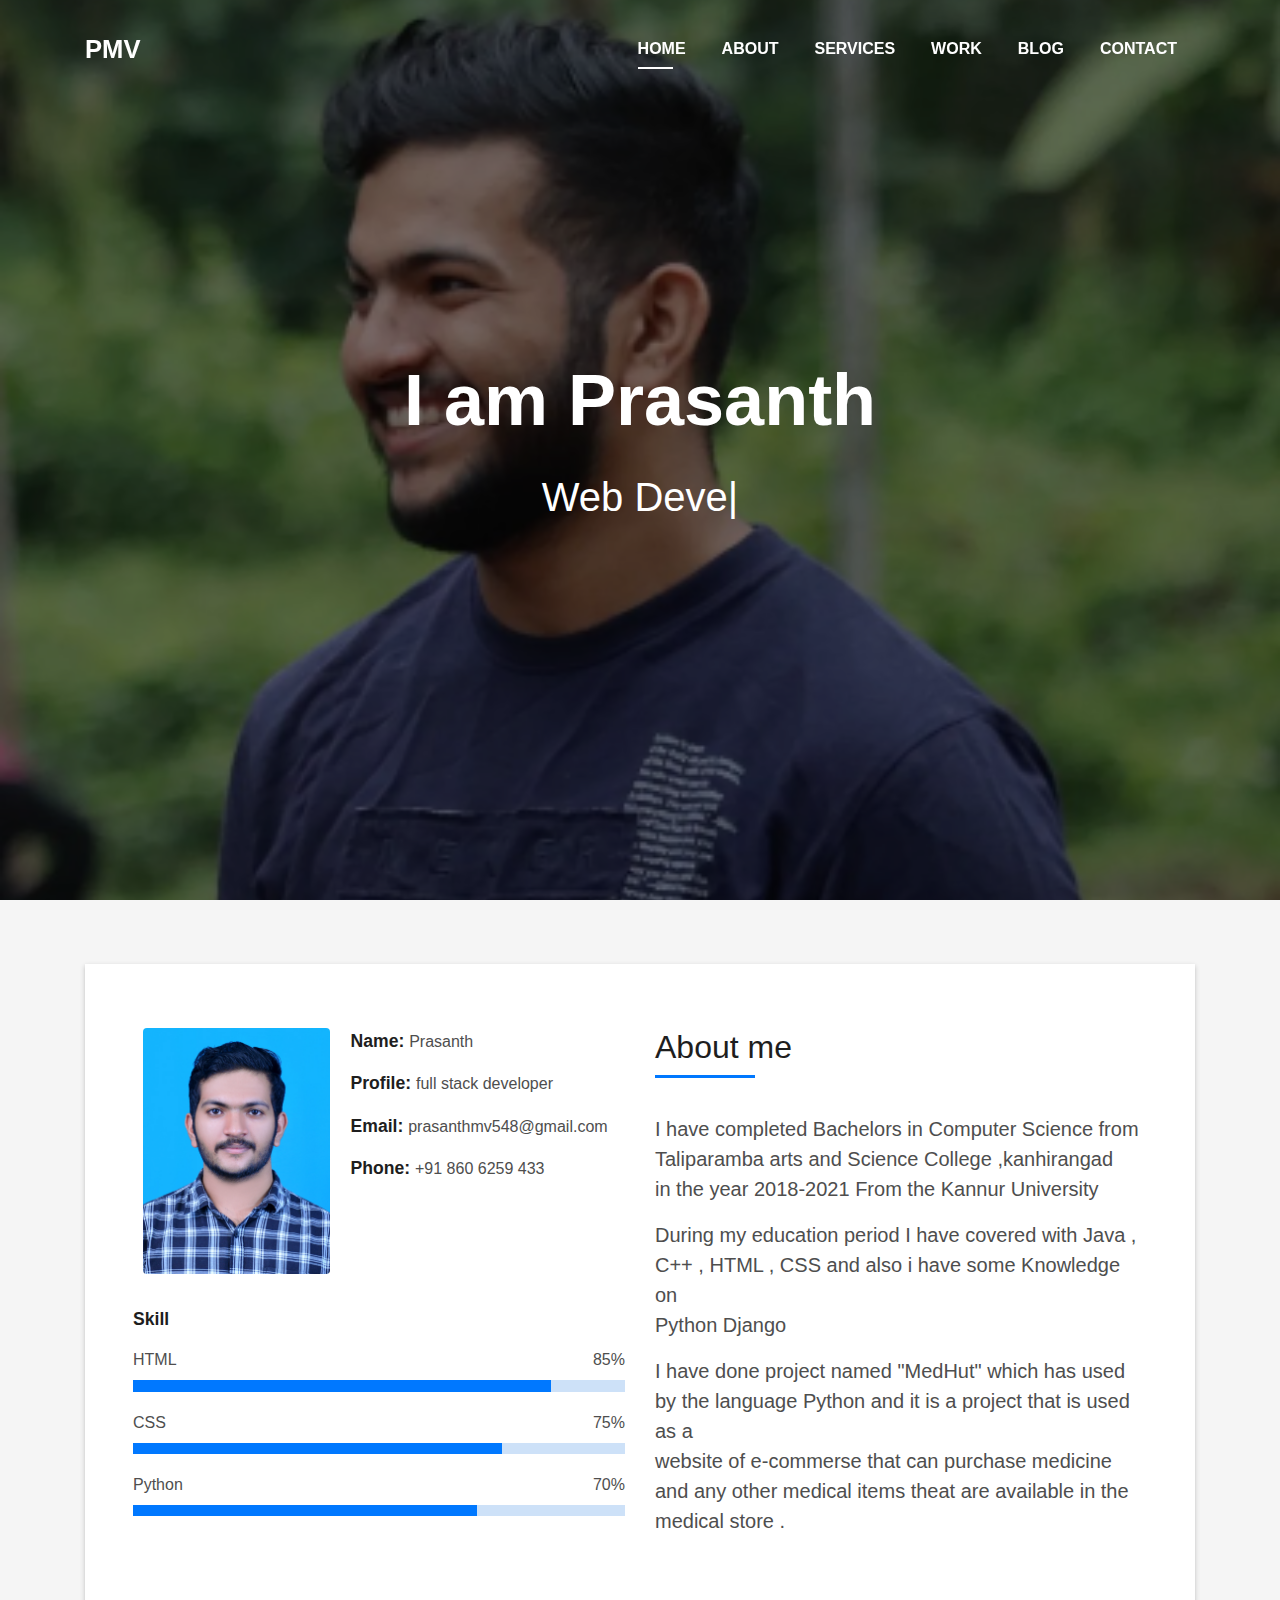
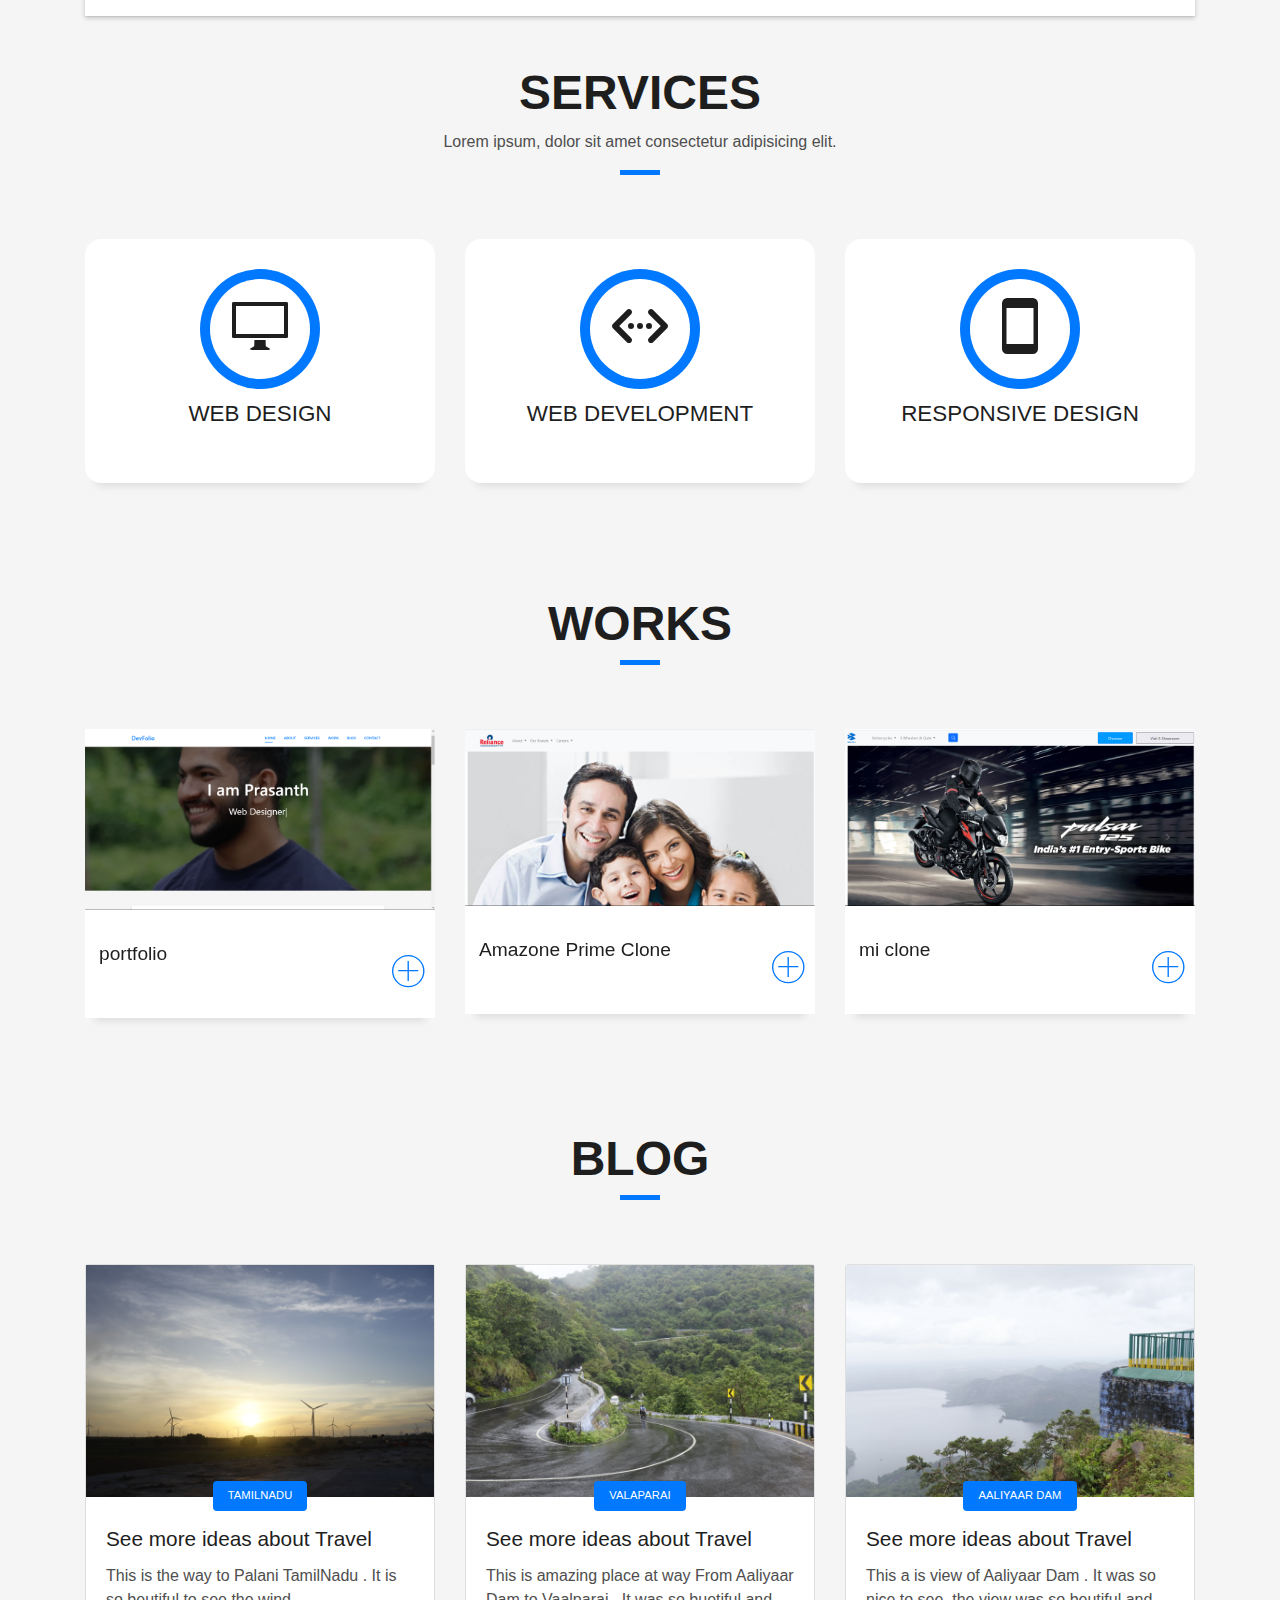
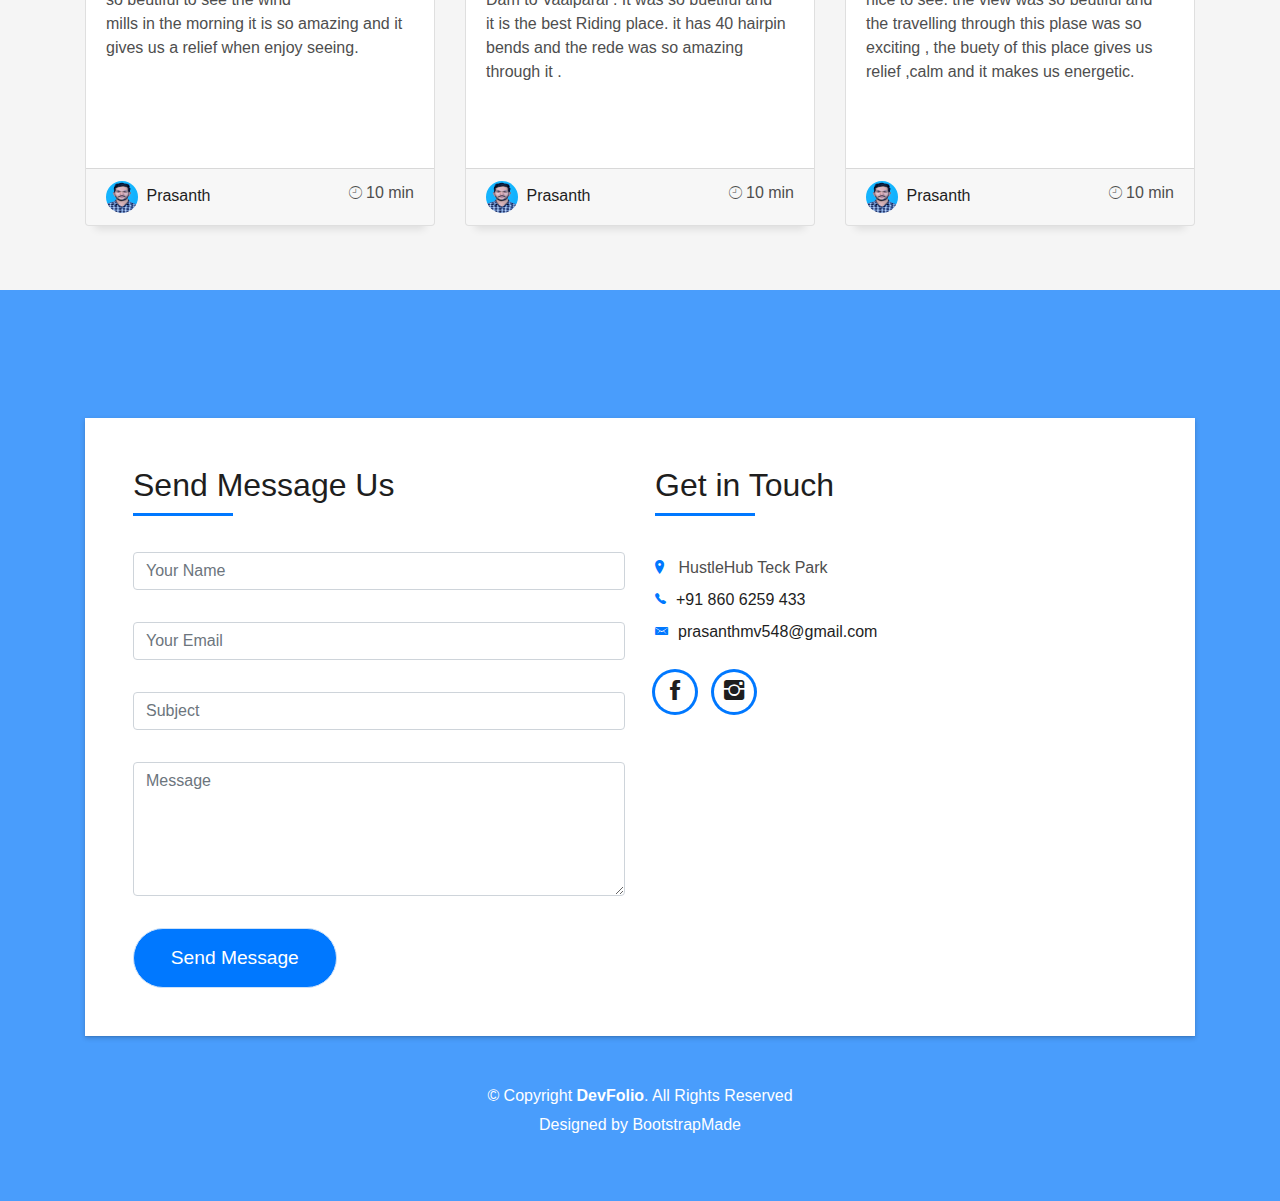
<file: index.html>
<!DOCTYPE html>
<html lang="en">
<head>
  <meta charset="utf-8">
  <title>PMV</title>
  <meta content="width=device-width, initial-scale=1.0" name="viewport">
  <meta content="" name="keywords">
  <meta content="" name="description">

  <!-- Favicons -->
  <link href="img/favicon.png" rel="icon">
  <link href="img/apple-touch-icon.png" rel="apple-touch-icon">
  <link rel="stylesheet" href="">

  <!-- Bootstrap CSS File -->
  <link href="lib/bootstrap/css/bootstrap.min.css" rel="stylesheet">

  <!-- Libraries CSS Files -->
  <link href="lib/font-awesome/css/font-awesome.min.css" rel="stylesheet">
  <link href="lib/animate/animate.min.css" rel="stylesheet">
  <link href="lib/ionicons/css/ionicons.min.css" rel="stylesheet">
  <link href="lib/owlcarousel/assets/owl.carousel.min.css" rel="stylesheet">
  <link href="lib/lightbox/css/lightbox.min.css" rel="stylesheet">

  <!-- Main Stylesheet File -->
  <link href="css/style.css" rel="stylesheet">

  <!-- =======================================================
    Theme Name: DevFolio
    Theme URL: https://bootstrapmade.com/devfolio-bootstrap-portfolio-html-template/
    Author: BootstrapMade.com
    License: https://bootstrapmade.com/license/
  ======================================================= -->
</head>

<body id="page-top">

  <!--/ Nav Star /-->
  <nav class="navbar navbar-b navbar-trans navbar-expand-md fixed-top" id="mainNav">
    <div class="container">
      <a class="navbar-brand js-scroll" href="#page-top">PMV</a>
      <button class="navbar-toggler collapsed" type="button" data-toggle="collapse" data-target="#navbarDefault"
        aria-controls="navbarDefault" aria-expanded="false" aria-label="Toggle navigation">
        <span></span>
        <span></span>
        <span></span>
      </button>
      <div class="navbar-collapse collapse justify-content-end" id="navbarDefault">
        <ul class="navbar-nav">
          <li class="nav-item">
            <a class="nav-link js-scroll active" href="index.html">Home</a>
          </li>
          <li class="nav-item">
            <a class="nav-link js-scroll" href="about.html">About</a>
          </li>
          <li class="nav-item">
            <a class="nav-link js-scroll" href="service.html">Services</a>
          </li>
          <li class="nav-item">
            <a class="nav-link js-scroll" href="work1.html">Work</a>
          </li>
          <li class="nav-item">
            <a class="nav-link js-scroll" href="blog.html">Blog</a>
          </li>
          <li class="nav-item">
            <a class="nav-link js-scroll" href="contact.html">Contact</a>
          </li>
        </ul>
      </div>
    </div>
  </nav>
  <!--/ Nav End /-->

  <!--/ Intro Skew Star /-->
  <div id="home" class="intro route bg-image" style="background-image: url(img2.png)">
    <div class="overlay-itro"></div>
    <div class="intro-content display-table">
      <div class="table-cell">
        <div class="container">
          <!--<p class="display-6 color-d">Hello, world!</p>-->
          <h1 class="intro-title mb-4">I am Prasanth </h1>
          <p class="intro-subtitle"><span class="text-slider-items">Web Developer,Web Designer,Frontend Developer</span><strong class="text-slider"></strong></p>
          <!-- <p class="pt-3"><a class="btn btn-primary btn js-scroll px-4" href="#about" role="button">Learn More</a></p> -->
        </div>
      </div>
    </div>
  </div>
  <!--/ Intro Skew End /-->

  <section id="about" class="about-mf sect-pt4 route">
    <div class="container">
      <div class="row">
        <div class="col-sm-12">
          <div class="box-shadow-full">
            <div class="row">
              <div class="col-md-6">
                <div class="row">
                  <div class="col-sm-6 col-md-5">
                    <div class="about-img">
                      <img src="img3.JPG" class="img-fluid rounded b-shadow-a" alt="">
                    </div>
                  </div>
                  <div class="col-sm-6 col-md-7">
                    <div class="about-info">
                      <p><span class="title-s">Name: </span> <span>Prasanth</span></p>
                      <p><span class="title-s">Profile: </span> <span>full stack developer</span></p>
                      <p><span class="title-s">Email: </span> <span>prasanthmv548@gmail.com</span></p>
                      <p><span class="title-s">Phone: </span> <span>+91 860 6259 433</span></p>
                    </div>
                  </div>
                </div>
                <div class="skill-mf">
                  <p class="title-s">Skill</p>
                  <span>HTML</span> <span class="pull-right">85%</span>
                  <div class="progress">
                    <div class="progress-bar" role="progressbar" style="width: 85%;" aria-valuenow="85" aria-valuemin="0"
                      aria-valuemax="100"></div>
                  </div>
                  <span>CSS</span> <span class="pull-right">75%</span>
                  <div class="progress">
                    <div class="progress-bar" role="progressbar" style="width: 75%" aria-valuenow="75" aria-valuemin="0"
                      aria-valuemax="100"></div>
                  </div>
                  <span>Python</span> <span class="pull-right">70%</span>
                  <div class="progress">
                    <div class="progress-bar" role="progressbar" style="width: 70%" aria-valuenow="70" aria-valuemin="0"
                      aria-valuemax="100"></div>
                  </div>
                </div>
              </div>
              <div class="col-md-6">
                <div class="about-me pt-4 pt-md-0">
                  <div class="title-box-2">
                    <h5 class="title-left">
                      About me
                    </h5>
                  </div>
                  <p class="lead">
                    I have completed Bachelors in Computer Science from Taliparamba arts and Science College ,kanhirangad <br> 
                    in the year 2018-2021 From the Kannur University 
                  </p>
                  <p class="lead">
                    During my education period I have covered with Java , C++ , HTML , CSS and also i have some Knowledge on <br>
                    Python Django 
                  </p>
                  <p class="lead">
                    I have done project named "MedHut" which has used by the language Python and it is a project that is used as a <br> website of e-commerse that can purchase medicine and any other medical items theat are available in the medical store .
                  </p>
                </div>
              </div>
            </div>
          </div>
        </div>
      </div>
    </div>
  </section>

  <!--/ Section Services Star /-->
  <section id="service" class="services-mf route">
    <div class="container">
      <div class="row">
        <div class="col-sm-12">
          <div class="title-box text-center">
            <h3 class="title-a">
              Services
            </h3>
            <p class="subtitle-a">
              Lorem ipsum, dolor sit amet consectetur adipisicing elit.
            </p>
            <div class="line-mf"></div>
          </div>
        </div>
      </div>
      <div class="row">
        <div class="col-md-4">
          <div class="service-box">
            <div class="service-ico">
              <span class="ico-circle"><i class="ion-monitor"></i></span>
            </div>
            <div class="service-content">
              <h2 class="s-title">Web Design</h2>
            </div>
          </div>
        </div>
        <div class="col-md-4">
          <div class="service-box">
            <div class="service-ico">
              <span class="ico-circle"><i class="ion-code-working"></i></span>
            </div>
            <div class="service-content">
              <h2 class="s-title">Web Development</h2>
            </div>
          </div>
        </div>
        
        <div class="col-md-4">
          <div class="service-box">
            <div class="service-ico">
              <span class="ico-circle"><i class="ion-android-phone-portrait"></i></span>
            </div>
            <div class="service-content">
              <h2 class="s-title">Responsive Design</h2>
            </div>
          </div>
        </div>
        
           
  </section>
  <section id="work" class="portfolio-mf sect-pt4 route">
    <div class="container">
      <div class="row">
        <div class="col-sm-12">
          <div class="title-box text-center">
            <h3 class="title-a">
              Works
            </h3>
            <div class="line-mf"></div>
          </div>
        </div>
      </div>
      <div class="row">
        <div class="col-md-4">
          <div class="work-box">
            
              <div class="work-img">
                <img src="im1.png" alt="" class="img-fluid">
              </div>
              <div class="work-content">
                <div class="row">
                  <div class="col-sm-8">
                    <h2 class="w-title">portfolio</h2>
                    <div class="w-more">
                     
                    </div>
                  </div>
                  <div class="col-sm-4">
                    <div class="w-like">
                      <span class="ion-ios-plus-outline"></span>
                    </div>
                  </div>
                </div>
              </div>
            </a>
          </div>
        </div>
        <div class="col-md-4">
          <div class="work-box">
            
              <div class="work-img">
                <img src="Screenshot (51).png" alt="" class="img-fluid">
              </div>
              <div class="work-content">
                <div class="row">
                  <div class="col-sm-8">
                    <h2 class="w-title">Amazone Prime Clone</h2>
                    <div class="w-more">
                    
                    </div>
                  </div>
                  <div class="col-sm-4">
                    <div class="w-like">
                      <span class="ion-ios-plus-outline"></span>
                    </div>
                  </div>
                </div>
              </div>
            </a>
          </div>
        </div>
        <div class="col-md-4">
          <div class="work-box">
            
              <div class="work-img">
                <img src="Screenshot (52).png" alt="" class="img-fluid">
              </div>
              <div class="work-content">
                <div class="row">
                  <div class="col-sm-8">
                    <h2 class="w-title">mi clone</h2>
                    <div class="w-more">
                     
                    </div>
                  </div>
                  <div class="col-sm-4">
                    <div class="w-like">
                      <span class="ion-ios-plus-outline"></span>
                    </div>
                  </div>
                </div>
              </div>
            </a>
          </div>
        </div>  
      </div>
  </section>
 
  <section id="blog" class="blog-mf sect-pt4 route">
    <div class="container">
      <div class="row">
        <div class="col-sm-12">
          <div class="title-box text-center">
            <h3 class="title-a">
              Blog
            </h3>
            <div class="line-mf"></div>
          </div>
        </div>
      </div>
      <div class="row">
        <div class="col-md-4">
          <div class="card card-blog h-100">
            <div class="card-img">
              <a href=""><img src="img11.JPG" alt="" class="img-fluid"></a>
            </div>
            <div class="card-body">
              <div class="card-category-box">
                <div class="card-category">
                  <h6 class="category">TamilNadu</h6>
                </div>
              </div>
              <h3 class="card-title"><a href="">See more ideas about Travel</a></h3>
              <p class="card-description">
                This is the way to Palani TamilNadu . It is so beutiful to see the wind <br>
               mills in the morning it is so amazing and it gives us a relief when enjoy seeing. 
              </p>
            </div>
            <div class="card-footer">
              <div class="post-author">
                <a href="#">
                  <img src="img3.JPG" alt="" class="avatar rounded-circle">
                  <span class="author">Prasanth</span>
                </a>
              </div>
              <div class="post-date">
                <span class="ion-ios-clock-outline"></span> 10 min
              </div>
            </div>
          </div>
        </div>
        <div class="col-md-4">
          <div class="card card-blog h-100">
            <div class="card-img">
              <a href=""><img src="img12.JPG" alt="" class="img-fluid"></a>
            </div>
            <div class="card-body">
              <div class="card-category-box">
                <div class="card-category">
                  <h6 class="category">Valaparai</h6>
                </div>
              </div>
              <h3 class="card-title"><a href="blog-single.html">See more ideas about Travel</a></h3>
              <p class="card-description">
                This is amazing place at way From Aaliyaar Dam to Vaalparai . It was so buetiful and  <br> it is the best Riding place. it has 40 hairpin bends and the rede was so amazing through it .
              </p>
            </div>
            <div class="card-footer">
              <div class="post-author">
                <a href="#">
                  <img src="img3.JPG" alt="" class="avatar rounded-circle">
                  <span class="author">Prasanth</span>
                </a>
              </div>
              <div class="post-date">
                <span class="ion-ios-clock-outline"></span> 10 min
              </div>
            </div>
          </div>
        </div>
        <div class="col-md-4">
          <div class="card card-blog h-100">
            <div class="card-img">
              <a href=""><img src="img13.JPG" alt="" class="img-fluid"></a>
            </div>
            <div class="card-body">
              <div class="card-category-box">
                <div class="card-category">
                  <h6 class="category">Aaliyaar Dam</h6>
                </div>
              </div>
              <h3 class="card-title"><a href="">See more ideas about Travel</a></h3>
              <p class="card-description">
                This a is view of Aaliyaar Dam . It was so nice to see. the view was so beutiful and the travelling through this plase was so exciting , the buety of this place gives us relief ,calm and it makes us energetic. 
              </p>
            </div>
            <div class="card-footer">
              <div class="post-author">
                <a href="#">
                  <img src="img3.JPG" alt="" class="avatar rounded-circle">
                  <span class="author">Prasanth</span>
                </a>
              </div>
              <div class="post-date">
                <span class="ion-ios-clock-outline"></span> 10 min
              </div>
            </div>
          </div>
        </div>
      </div>
    </div>
  </section>
  <!--/ Section Blog End /-->

  <!--/ Section Contact-Footer Star /-->
  <section class="paralax-mf footer-paralax bg-image sect-mt4 route" style="background-image: url(img/overlay-bg.jpg)">
    <div class="overlay-mf"></div>
    <div class="container">
      <div class="row">
        <div class="col-sm-12">
          <div class="contact-mf">
            <div id="contact" class="box-shadow-full">
              <div class="row">
                <div class="col-md-6">
                  <div class="title-box-2">
                    <h5 class="title-left">
                      Send Message Us
                    </h5>
                  </div>
                  <div>
                      <form role="form" id="g-form" class="contactForm" onsubmit="validateForm()">
                      <div id="sendmessage">Your message has been sent. Thank you!</div>
                      <div id="errormessage"></div>
                      <div class="row">
                        <div class="col-md-12 mb-3">
                          <div class="form-group">
                            <input type="text" name="name" class="form-control" id="name" placeholder="Your Name" data-rule="minlen:4" data-msg="Please enter at least 4 chars" required>
                            <div class="validation"></div>
                          </div>
                        </div>
                        <div class="col-md-12 mb-3">
                          <div class="form-group">
                            <input type="email" class="form-control" name="email" id="email" placeholder="Your Email" data-rule="email" data-msg="Please enter a valid email" required>
                            <div class="validation"></div>
                          </div>
                        </div>
                        <div class="col-md-12 mb-3">
                            <div class="form-group">
                              <input type="text" class="form-control" name="subject" id="subject" placeholder="Subject" data-rule="minlen:4" data-msg="Please enter at least 8 chars of subject" required>
                              <div class="validation"></div>
                            </div>
                        </div>
                        <div class="col-md-12 mb-3">
                          <div class="form-group">
                            <textarea class="form-control" name="message" rows="5" data-rule="required" id="message" data-msg="Please write something for us" placeholder="Message" required></textarea>
                            <div class="validation"></div>
                          </div>
                        </div>
                        <div class="col-md-12">
                          <button type="submit" class="button button-a button-big button-rouded">Send Message</button>
                        </div>
                      </div>
                    </form>
                  </div>
                </div>
                <div class="col-md-6">
                  <div class="title-box-2 pt-4 pt-md-0">
                    <h5 class="title-left">
                      Get in Touch
                    </h5>
                  </div>
                  <div class="more-info">
                    
                    <ul class="list-ico">
                      <li><span class="ion-ios-location"></span> HustleHub Teck Park</li>
                      <li><span class="ion-ios-telephone"></span><a href="tel://+91 860 6259 433">+91 860 6259 433</a></li>
                      <li><span class="ion-email"></span><a href="mailto:prasanthmv548@gmail.com">prasanthmv548@gmail.com</li>
                    </ul>
                  </div>
                  <div class="socials">
                    <ul>
                      <li><a href="https://www.facebook.com/prasanth.mv.7731"><span class="ico-circle"><i class="ion-social-facebook"></i></span></a></li>
                      <li><a href="https://www.instagram.com/pra_sa_nth_mv/"><span class="ico-circle"><i class="ion-social-instagram"></i></span></a></li>
                     
                    </ul>
                  </div>
                </div>
              </div>
            </div>
          </div>
        </div>
      </div>
    </div>
  
    <footer>
      <div class="container">
        <div class="row">
          <div class="col-sm-12">
            <div class="copyright-box">
              <p class="copyright">&copy; Copyright <strong>DevFolio</strong>. All Rights Reserved</p>
              <div class="credits">
               
                Designed by <a href="https://bootstrapmade.com/">BootstrapMade</a>
              </div>
            </div>
          </div>
        </div>
      </div>
    </footer>
  </section>
  <!--/ Section Contact-footer End /-->

  <a href="#" class="back-to-top"><i class="fa fa-chevron-up"></i></a>
  <div id="preloader"></div>

  <!-- JavaScript Libraries -->
  <script src="lib/jquery/jquery.min.js"></script>
  <script src="lib/jquery/jquery-migrate.min.js"></script>
  <script src="lib/popper/popper.min.js"></script>
  <script src="lib/bootstrap/js/bootstrap.min.js"></script>
  <script src="lib/easing/easing.min.js"></script>
  <script src="lib/counterup/jquery.waypoints.min.js"></script>
  <script src="lib/counterup/jquery.counterup.js"></script>
  <script src="lib/owlcarousel/owl.carousel.min.js"></script>
  <script src="lib/lightbox/js/lightbox.min.js"></script>
  <script src="lib/typed/typed.min.js"></script>
  <!-- Contact Form JavaScript File -->
  <!-- <script src="contactform/contactform.js"></script> --> 
   <script>
     function validateForm()
        {
           
            var name =document.getElementById("name").value;
            var nameRegex = /^[a-zA-Z]+(([',. -][a-zA-Z ])?[a-zA-Z]*)*$/;
            var email=document.getElementById("email").value;
             var validRegex = /^[a-zA-Z0-9.!#$%&'*+/=?^_`{|}~-]+@[a-zA-Z0-9-]+(?:\.[a-zA-Z0-9-]+)*$/;
             var subject=document.getElementById("subject").value;
             var message=document.getElementById("message").value;
            if (!name.match(nameRegex)) {
                 alert("Enter a proper name");

                return false;  
            }
            else if (!email.match(validRegex)) {
                 
                alert("Please enter a valid email address.");
                return false;
            }
              else  if (subject == null || subject == "") {
                var inputElement = document.getElementById("subject");
                inputElement.placeholder = "Enter a subject";
                return false;
            }
           else  if(message ==null || message =="")
            {
                var inputElement = document.getElementById("message");
                inputElement.placeholder = "Enter a Message";
                 return false;
            }
           
        }

   </script>
   <script>
    jQuery('#g-form').on('submit',function(e)
    {
        e.preventDefault();
       jQuery.ajax(
        {
            url:'https://script.google.com/macros/s/AKfycbxhxI5l_Q65Zs9gXs_ntnY4ipprEmm7ERP9xsfincgRKOp0D3uMoymz1Z7EI0fFbQoV/exec',
            data: jQuery('#g-form').serialize(),
            method:"post",
            
            success:function(response){
               window.location.reload();
              alert("form completed");
            },
            error:function(err){
                alert("Something Wrong");
            }
        });
    }
    );

</script>

  <script src="js/main.js"></script>

</body>
</html>
</file>
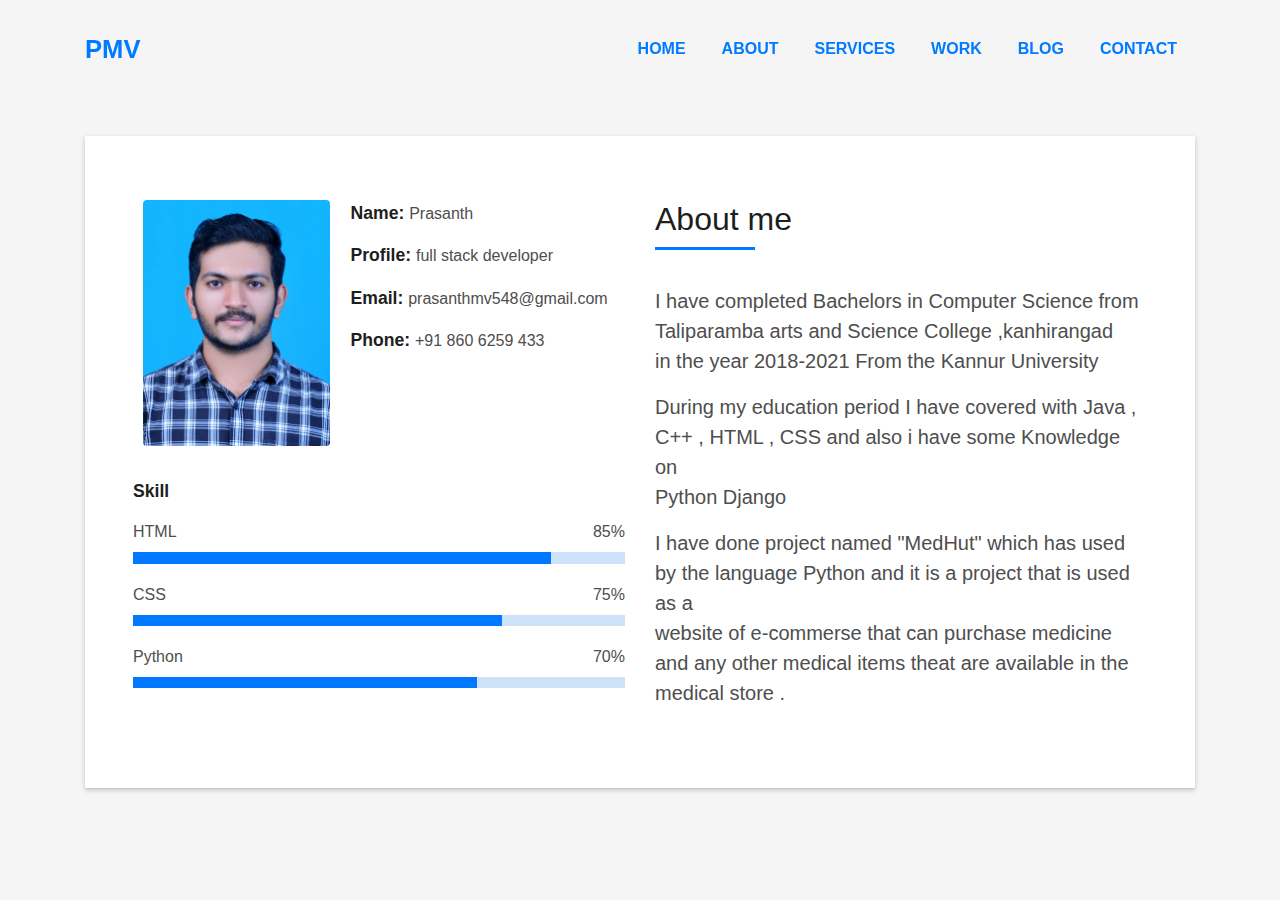
<file: about.html>
<html lang="en">
<head>
    <meta charset="UTF-8">
    <meta name="viewport" content="width=device-width, initial-scale=1.0">
    <title>about</title>
  <!-- Bootstrap CSS File -->
  <link href="lib/bootstrap/css/bootstrap.min.css" rel="stylesheet">
  
  <!-- Libraries CSS Files -->
  <link href="lib/font-awesome/css/font-awesome.min.css" rel="stylesheet">
  <link href="lib/animate/animate.min.css" rel="stylesheet">
  <link href="lib/ionicons/css/ionicons.min.css" rel="stylesheet">
  <link href="lib/owlcarousel/assets/owl.carousel.min.css" rel="stylesheet">
  <link href="lib/lightbox/css/lightbox.min.css" rel="stylesheet">

  <!-- Main Stylesheet File -->
  <link href="css/style.css" rel="stylesheet">
</head>
<body>
  <nav class="navbar navbar-b navbar-trans navbar-expand-md fixed-top" id="mainNav">
      <div class="container">
        <a class="navbar-brand js-scroll text-primary" href="index.html">PMV</a>
        <button class="navbar-toggler collapsed" type="button" data-toggle="collapse" data-target="#navbarDefault"
          aria-controls="navbarDefault" aria-expanded="false" aria-label="Toggle navigation">
          <span></span>
          <span></span>
          <span></span>
        </button>
        <div class="navbar-collapse collapse justify-content-end" id="navbarDefault">
          <ul class="navbar-nav">
            <li class="nav-item">
              <a class="nav-link js-scroll active text-primary" href="index.html">Home</a>
            </li>
            <li class="nav-item">
              <a class="nav-link js-scroll text-primary" href="about.html">About</a>
            </li>
            <li class="nav-item">
              <a class="nav-link js-scroll text-primary" href="service.html">Services</a>
            </li>
            <li class="nav-item">
              <a class="nav-link js-scroll text-primary" href="work1.html">Work</a>
            </li>
            <li class="nav-item">
              <a class="nav-link js-scroll text-primary" href="blog.html">Blog</a>
            </li>
            <li class="nav-item">
              <a class="nav-link js-scroll text-primary" href="contact.html">Contact</a>
            </li>
          </ul>
        </div>
      </div>
    </nav>
    <section id="about" class="about-mf sect-pt4 route">
        <div class="container pt-4 mt-5">
          <div class="row">
            <div class="col-sm-12">
              <div class="box-shadow-full">
                <div class="row">
                  <div class="col-md-6">
                    <div class="row">
                      <div class="col-sm-6 col-md-5">
                        <div class="about-img">
                          <img src="img3.JPG" class="img-fluid rounded b-shadow-a" alt="">
                        </div>
                      </div>
                      <div class="col-sm-6 col-md-7">
                        <div class="about-info">
                          <p><span class="title-s">Name: </span> <span>Prasanth</span></p>
                          <p><span class="title-s">Profile: </span> <span>full stack developer</span></p>
                          <p><span class="title-s">Email: </span> <span>prasanthmv548@gmail.com</span></p>
                          <p><span class="title-s">Phone: </span> <span>+91 860 6259 433</span></p>
                        </div>
                      </div>
                    </div>
                    <div class="skill-mf">
                      <p class="title-s">Skill</p>
                      <span>HTML</span> <span class="pull-right">85%</span>
                      <div class="progress">
                        <div class="progress-bar" role="progressbar" style="width: 85%;" aria-valuenow="85" aria-valuemin="0"
                          aria-valuemax="100"></div>
                      </div>
                      <span>CSS</span> <span class="pull-right">75%</span>
                      <div class="progress">
                        <div class="progress-bar" role="progressbar" style="width: 75%" aria-valuenow="75" aria-valuemin="0"
                          aria-valuemax="100"></div>
                      </div>
                      <span>Python</span> <span class="pull-right">70%</span>
                      <div class="progress">
                        <div class="progress-bar" role="progressbar" style="width: 70%" aria-valuenow="70" aria-valuemin="0"
                          aria-valuemax="100"></div>
                      </div>
                    </div>
                  </div>
                  <div class="col-md-6">
                    <div class="about-me pt-4 pt-md-0">
                      <div class="title-box-2">
                        <h5 class="title-left">
                          About me
                        </h5>
                      </div>
                      <p class="lead">
                        I have completed Bachelors in Computer Science from Taliparamba arts and Science College ,kanhirangad <br> 
                        in the year 2018-2021 From the Kannur University 
                      </p>
                      <p class="lead">
                        During my education period I have covered with Java , C++ , HTML , CSS and also i have some Knowledge on <br>
                        Python Django 
                      </p>
                      <p class="lead">
                        I have done project named "MedHut" which has used by the language Python and it is a project that is used as a <br> website of e-commerse that can purchase medicine and any other medical items theat are available in the medical store .
                      </p>
                    </div>
                  </div>
                </div>
              </div>
            </div>
          </div>
        </div>
      </section>


<script src="lib/jquery/jquery.min.js"></script>
<script src="lib/jquery/jquery-migrate.min.js"></script>
<script src="lib/popper/popper.min.js"></script>
<script src="lib/bootstrap/js/bootstrap.min.js"></script>
<script src="lib/easing/easing.min.js"></script>
<script src="lib/counterup/jquery.waypoints.min.js"></script>
<script src="lib/counterup/jquery.counterup.js"></script>
<script src="lib/owlcarousel/owl.carousel.min.js"></script>
<script src="lib/lightbox/js/lightbox.min.js"></script>
<script src="lib/typed/typed.min.js"></script>
<script src="js/main.js"></script>
</body>
</html>
</file>
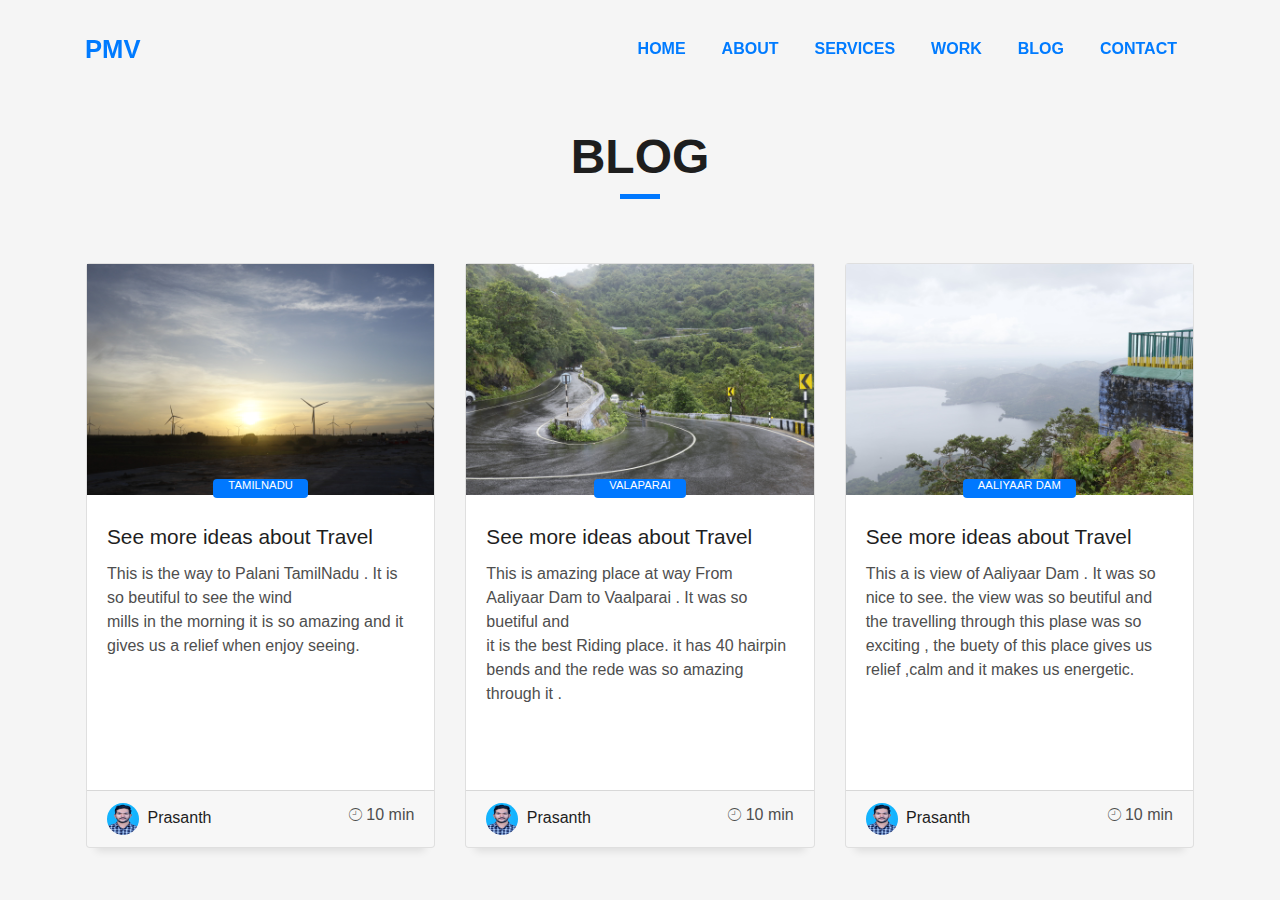
<file: blog.html>
<html lang="en">
<head>
    <meta charset="UTF-8">
    <meta name="viewport" content="width=device-width, initial-scale=1.0">
    <title>Document</title>
    <!-- Bootstrap CSS File -->
    <link href="lib/bootstrap/css/bootstrap.min.css" rel="stylesheet">
  
    <!-- Libraries CSS Files -->
    <link href="lib/font-awesome/css/font-awesome.min.css" rel="stylesheet">
    <link href="lib/animate/animate.min.css" rel="stylesheet">
    <link href="lib/ionicons/css/ionicons.min.css" rel="stylesheet">
    <link href="lib/owlcarousel/assets/owl.carousel.min.css" rel="stylesheet">
    <link href="lib/lightbox/css/lightbox.min.css" rel="stylesheet">
  
    <!-- Main Stylesheet File -->
    <link href="css/style.css" rel="stylesheet">
</head>
<body>
    <nav class="navbar navbar-b navbar-trans navbar-expand-md fixed-top" id="mainNav">
        <div class="container">
            <a class="navbar-brand js-scroll text-primary" href="index.html">PMV</a>
          <button class="navbar-toggler collapsed" type="button" data-toggle="collapse" data-target="#navbarDefault"
            aria-controls="navbarDefault" aria-expanded="false" aria-label="Toggle navigation">
            <span></span>
            <span></span>
            <span></span>
          </button>
          <div class="navbar-collapse collapse justify-content-end" id="navbarDefault">
            <ul class="navbar-nav">
              <li class="nav-item">
                <a class="nav-link js-scroll active text-primary" href="index.html">Home</a>
              </li>
              <li class="nav-item">
                <a class="nav-link js-scroll text-primary" href="about.html">About</a>
              </li>
              <li class="nav-item">
                <a class="nav-link js-scroll text-primary" href="service.html">Services</a>
              </li>
              <li class="nav-item">
                <a class="nav-link js-scroll text-primary" href="work.html/">Work</a>
              </li>
              <li class="nav-item">
                <a class="nav-link js-scroll text-primary" href="blog.html">Blog</a>
              </li>
              <li class="nav-item">
                <a class="nav-link js-scroll text-primary" href="contact.html">Contact</a>
              </li>
            </ul>
          </div>
        </div>
      </nav>

      <section id="blog" class="blog-mf sect-pt4 route">
        <div class="container p-3 mt-5">
          <div class="row">
            <div class="col-sm-12">
              <div class="title-box text-center">
                <h3 class="title-a">
                  Blog
                </h3>
                <div class="line-mf"></div>
              </div>
            </div>
          </div>
          <div class="row">
            <div class="col-md-4">
              <div class="card card-blog h-100">
                <div class="card-img">
                  <a href=""><img src="img11.JPG" alt="" class="img-fluid"></a>
                </div>
                <div class="card-body">
                  <div class="card-category-box">
                    <div class="card-category">
                      <h6 class="category">TamilNadu</h6>
                    </div>
                  </div>
                  <h3 class="card-title"><a href="">See more ideas about Travel</a></h3>
                  <p class="card-description">
                    This is the way to Palani TamilNadu . It is so beutiful to see the wind <br>
                   mills in the morning it is so amazing and it gives us a relief when enjoy seeing. 
                  </p>
                </div>
                <div class="card-footer">
                  <div class="post-author">
                    <a href="#">
                      <img src="img3.JPG" alt="" class="avatar rounded-circle">
                      <span class="author">Prasanth</span>
                    </a>
                  </div>
                  <div class="post-date">
                    <span class="ion-ios-clock-outline"></span> 10 min
                  </div>
                </div>
              </div>
            </div>
            <div class="col-md-4">
              <div class="card card-blog h-100">
                <div class="card-img">
                  <a href=""><img src="img12.JPG" alt="" class="img-fluid"></a>
                </div>
                <div class="card-body">
                  <div class="card-category-box">
                    <div class="card-category">
                      <h6 class="category">Valaparai</h6>
                    </div>
                  </div>
                  <h3 class="card-title"><a href="blog-single.html">See more ideas about Travel</a></h3>
                  <p class="card-description">
                    This is amazing place at way From Aaliyaar Dam to Vaalparai . It was so buetiful and  <br> it is the best Riding place. it has 40 hairpin bends and the rede was so amazing through it .
                  </p>
                </div>
                <div class="card-footer">
                  <div class="post-author">
                    <a href="#">
                      <img src="img3.JPG" alt="" class="avatar rounded-circle">
                      <span class="author">Prasanth</span>
                    </a>
                  </div>
                  <div class="post-date">
                    <span class="ion-ios-clock-outline"></span> 10 min
                  </div>
                </div>
              </div>
            </div>
            <div class="col-md-4">
              <div class="card card-blog h-100">
                <div class="card-img">
                  <a href=""><img src="img13.JPG" alt="" class="img-fluid"></a>
                </div>
                <div class="card-body">
                  <div class="card-category-box">
                    <div class="card-category">
                      <h6 class="category">Aaliyaar Dam</h6>
                    </div>
                  </div>
                  <h3 class="card-title"><a href="">See more ideas about Travel</a></h3>
                  <p class="card-description">
                    This a is view of Aaliyaar Dam . It was so nice to see. the view was so beutiful and the travelling through this plase was so exciting , the buety of this place gives us relief ,calm and it makes us energetic. 
                  </p>
                </div>
                <div class="card-footer">
                  <div class="post-author">
                    <a href="#">
                      <img src="img3.JPG" alt="" class="avatar rounded-circle">
                      <span class="author">Prasanth</span>
                    </a>
                  </div>
                  <div class="post-date">
                    <span class="ion-ios-clock-outline"></span> 10 min
                  </div>
                </div>
              </div>
            </div>
          </div>
        </div>

      </section>

<script src="lib/jquery/jquery.min.js"></script>
<script src="lib/jquery/jquery-migrate.min.js"></script>
<script src="lib/popper/popper.min.js"></script>
<script src="lib/bootstrap/js/bootstrap.min.js"></script>
<script src="lib/easing/easing.min.js"></script>
<script src="lib/counterup/jquery.waypoints.min.js"></script>
<script src="lib/counterup/jquery.counterup.js"></script>
<script src="lib/owlcarousel/owl.carousel.min.js"></script>
<script src="lib/lightbox/js/lightbox.min.js"></script>
<script src="lib/typed/typed.min.js"></script>
<script src="js/main.js"></script>

</body>
</html>
</file>
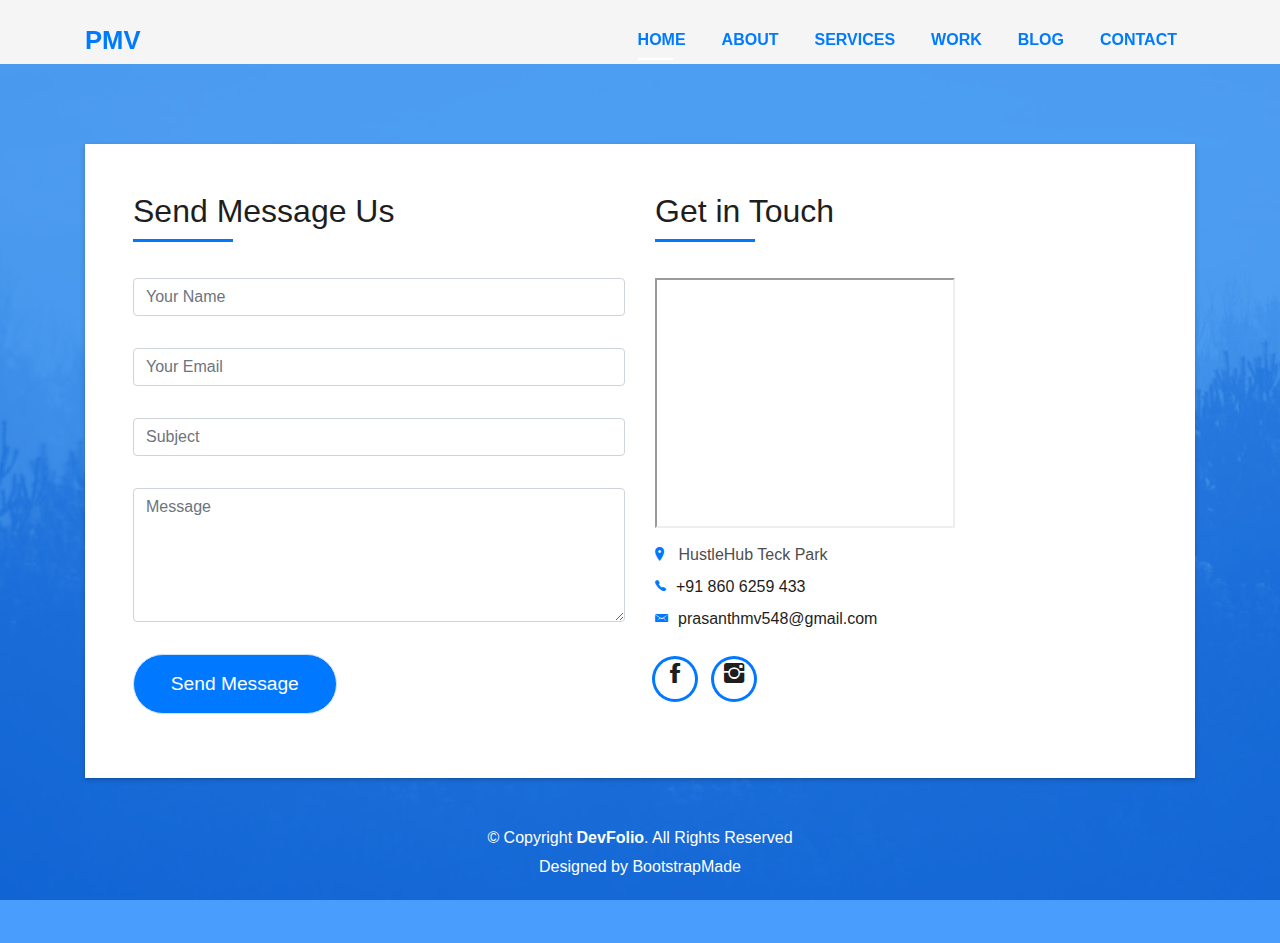
<file: contact.html>
<html lang="en">
<head>
    <meta charset="UTF-8">
    <meta name="viewport" content="width=device-width, initial-scale=1.0">
    <title>Document</title>
    <!-- Bootstrap CSS File -->
    <link href="lib/bootstrap/css/bootstrap.min.css" rel="stylesheet">
  
    <!-- Libraries CSS Files -->
    <link href="lib/font-awesome/css/font-awesome.min.css" rel="stylesheet">
    <link href="lib/animate/animate.min.css" rel="stylesheet">
    <link href="lib/ionicons/css/ionicons.min.css" rel="stylesheet">
    <link href="lib/owlcarousel/assets/owl.carousel.min.css" rel="stylesheet">
    <link href="lib/lightbox/css/lightbox.min.css" rel="stylesheet">
  
    <!-- Main Stylesheet File -->
    <link href="css/style.css" rel="stylesheet">
</head>
<body>
    <nav class="navbar navbar-b navbar-trans navbar-expand-md fixed-top p-3" id="mainNav">
        <div class="container">
            <a class="navbar-brand js-scroll text-primary" href="index.html">PMV</a>
          <button class="navbar-toggler collapsed" type="button" data-toggle="collapse" data-target="#navbarDefault"
            aria-controls="navbarDefault" aria-expanded="false" aria-label="Toggle navigation">
            <span></span>
            <span></span>
            <span></span>
          </button>
          <div class="navbar-collapse collapse justify-content-end" id="navbarDefault">
            <ul class="navbar-nav">
              <li class="nav-item">
                <a class="nav-link js-scroll active text-primary" href="index.html">Home</a>
              </li>
              <li class="nav-item">
                <a class="nav-link js-scroll text-primary" href="about.html">About</a>
              </li>
              <li class="nav-item">
                <a class="nav-link js-scroll text-primary" href="service.html">Services</a>
              </li>
              <li class="nav-item">
                <a class="nav-link js-scroll text-primary" href="work1.html">Work</a>
              </li>
              <li class="nav-item">
                <a class="nav-link js-scroll text-primary" href="blog.html">Blog</a>
              </li>
              <li class="nav-item">
                <a class="nav-link js-scroll text-primary" href="contact.html">Contact</a>
              </li>
            </ul>
          </div>
        </div>
      </nav>
      <section class="paralax-mf footer-paralax bg-image sect-mt4 route pt-3" style="background-image: url(img/overlay-bg.jpg)">
        <div class="overlay-mf"></div>
        <div class="container">
          <div class="row">
            <div class="col-sm-12">
              <div class="contact-mf">
                <div id="contact" class="box-shadow-full">
                  <div class="row">
                    <div class="col-md-6">
                      <div class="title-box-2">
                        <h5 class="title-left">
                          Send Message Us
                        </h5>
                      </div>
                      <div>
                          <form role="form" id="g-form" class="contactForm" onsubmit="validateForm()">
                          <div id="sendmessage">Your message has been sent. Thank you!</div>
                          <div id="errormessage"></div>
                          <div class="row">
                            <div class="col-md-12 mb-3">
                              <div class="form-group">
                                <input type="text" name="name" class="form-control" id="name" placeholder="Your Name" data-rule="minlen:4" data-msg="Please enter at least 4 chars" required>
                                <div class="validation"></div>
                              </div>
                            </div>
                            <div class="col-md-12 mb-3">
                              <div class="form-group">
                                <input type="email" class="form-control" name="email" id="email" placeholder="Your Email" data-rule="email" data-msg="Please enter a valid email" required>
                                <div class="validation"></div>
                              </div>
                            </div>
                            <div class="col-md-12 mb-3">
                                <div class="form-group">
                                  <input type="text" class="form-control" name="subject" id="subject" placeholder="Subject" data-rule="minlen:4" data-msg="Please enter at least 8 chars of subject" required>
                                  <div class="validation"></div>
                                </div>
                            </div>
                            <div class="col-md-12 mb-3">
                              <div class="form-group">
                                <textarea class="form-control" name="message" rows="5" data-rule="required" id="message" data-msg="Please write something for us" placeholder="Message" required></textarea>
                                <div class="validation"></div>
                              </div>
                            </div>
                            <div class="col-md-12">
                              <button type="submit" class="button button-a button-big button-rouded">Send Message</button>
                            </div>
                          </div>
                        </form>
                      </div>
                    </div>
                    <div class="col-md-6">
                      <div class="title-box-2 pt-4 pt-md-0">
                        <h5 class="title-left">
                          Get in Touch
                        </h5>
                      </div>
                      <div class="more-info">
                        
                        <ul class="list-ico">
                            <li>
                                <iframe src="https://www.google.com/maps/embed?pb=!1m18!1m12!1m3!1d3888.9680689812058!2d77.64652197486974!3d12.909773816231171!2m3!1f0!2f0!3f0!3m2!1i1024!2i768!4f13.1!3m3!1m2!1s0x3bae15f3e4616b8d%3A0xa31fdff6f4cd4a7d!2sHustlehub!5e0!3m2!1sen!2sin!4v1686747437265!5m2!1sen!2sin" width="300" height="250" style="border:1;" allowfullscreen="" loading="lazy" referrerpolicy="no-referrer-when-downgrade"></iframe>
                              </li>
                          <li><span class="ion-ios-location"></span> HustleHub Teck Park</li>
                          <li><span class="ion-ios-telephone"></span><a href="tel://+91 860 6259 433">+91 860 6259 433</a></li>
                          <li><span class="ion-email"></span><a href="mailto:prasanthmv548@gmail.com">prasanthmv548@gmail.com</li>
                        </ul>
                      </div>
                      <div class="socials">
                        <ul>
                          <li><a href="https://www.facebook.com/prasanth.mv.7731"><span class="ico-circle"><i class="ion-social-facebook"></i></span></a></li>
                          <li><a href="https://www.instagram.com/pra_sa_nth_mv/"><span class="ico-circle"><i class="ion-social-instagram"></i></span></a></li>
                         
                        </ul>
                        
                      </div>
                      
                    </div>
                  </div>
                </div>
              </div>
            </div>
          </div>
        </div>
      
        <footer>
          <div class="container">
            <div class="row">
              <div class="col-sm-12">
                <div class="copyright-box">
                  <p class="copyright">&copy; Copyright <strong>DevFolio</strong>. All Rights Reserved</p>
                  <div class="credits">
                   
                    Designed by <a href="https://bootstrapmade.com/">BootstrapMade</a>
                  </div>
                </div>
              </div>
            </div>
          </div>
        </footer>
      </section>

<script src="lib/jquery/jquery.min.js"></script>
<script src="lib/jquery/jquery-migrate.min.js"></script>
<script src="lib/popper/popper.min.js"></script>
<script src="lib/bootstrap/js/bootstrap.min.js"></script>
<script src="lib/easing/easing.min.js"></script>
<script src="lib/counterup/jquery.waypoints.min.js"></script>
<script src="lib/counterup/jquery.counterup.js"></script>
<script src="lib/owlcarousel/owl.carousel.min.js"></script>
<script src="lib/lightbox/js/lightbox.min.js"></script>
<script src="lib/typed/typed.min.js"></script>

<script>
    function validateForm()
       {
          
           var name =document.getElementById("name").value;
           var nameRegex = /^[a-zA-Z]+(([',. -][a-zA-Z ])?[a-zA-Z]*)*$/;
           var email=document.getElementById("email").value;
            var validRegex = /^[a-zA-Z0-9.!#$%&'*+/=?^_`{|}~-]+@[a-zA-Z0-9-]+(?:\.[a-zA-Z0-9-]+)*$/;
            var subject=document.getElementById("subject").value;
            var message=document.getElementById("message").value;
           if (!name.match(nameRegex)) {
                alert("Enter a proper name");

               return false;  
           }
           else if (!email.match(validRegex)) {
                
               alert("Please enter a valid email address.");
               return false;
           }
             else  if (subject == null || subject == "") {
               var inputElement = document.getElementById("subject");
               inputElement.placeholder = "Enter a subject";
               return false;
           }
          else  if(message ==null || message =="")
           {
               var inputElement = document.getElementById("message");
               inputElement.placeholder = "Enter a Message";
                return false;
           }
          
       }

  </script>
  <script>
   jQuery('#g-form').on('submit',function(e)
   {
       e.preventDefault();
      jQuery.ajax(
       {
           url:'https://script.google.com/macros/s/AKfycbxhxI5l_Q65Zs9gXs_ntnY4ipprEmm7ERP9xsfincgRKOp0D3uMoymz1Z7EI0fFbQoV/exec',
           data: jQuery('#g-form').serialize(),
           method:"post",
           
           success:function(response){
              window.location.reload();
             alert("form completed");
           },
           error:function(err){
               alert("Something Wrong");
           }
       });
   }
   );

</script>

<script src="js/main.js"></script>
</body>
</html>
</file>
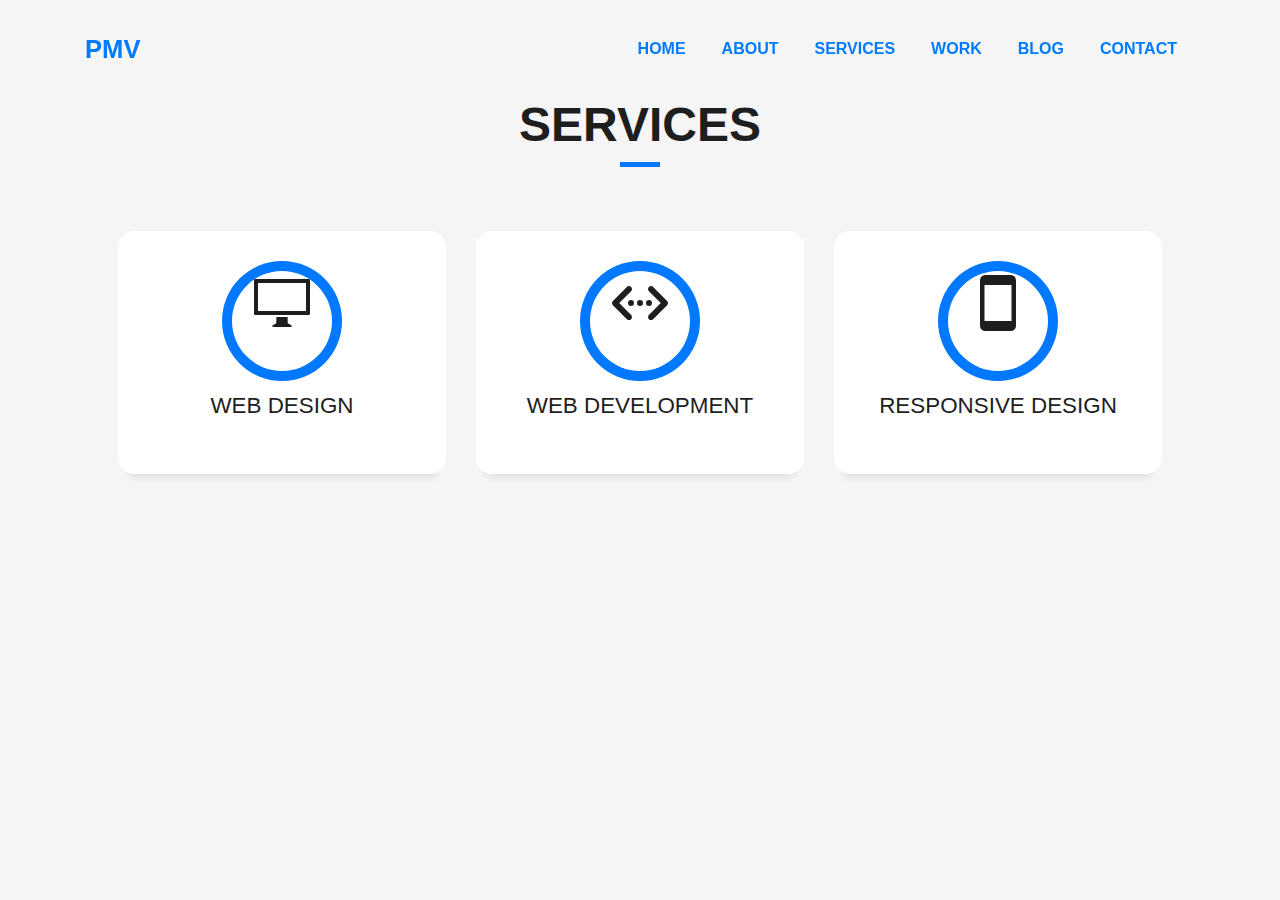
<file: service.html>
<html lang="en">
<head>
    <meta charset="UTF-8">
    <meta name="viewport" content="width=device-width, initial-scale=1.0">
    <title>Document</title>
    <link href="img/favicon.png" rel="icon">
    <link href="img/apple-touch-icon.png" rel="apple-touch-icon">
    <link rel="stylesheet" href="">
  
    <!-- Bootstrap CSS File -->
    <link href="lib/bootstrap/css/bootstrap.min.css" rel="stylesheet">
  
    <!-- Libraries CSS Files -->
    <link href="lib/font-awesome/css/font-awesome.min.css" rel="stylesheet">
    <link href="lib/animate/animate.min.css" rel="stylesheet">
    <link href="lib/ionicons/css/ionicons.min.css" rel="stylesheet">
    <link href="lib/owlcarousel/assets/owl.carousel.min.css" rel="stylesheet">
    <link href="lib/lightbox/css/lightbox.min.css" rel="stylesheet">
  
    <!-- Main Stylesheet File -->
    <link href="css/style.css" rel="stylesheet">
</head>
<body>
    <nav class="navbar navbar-b navbar-trans navbar-expand-md fixed-top" id="mainNav">
        <div class="container">
            <a class="navbar-brand js-scroll text-primary" href="index.html">PMV</a>
          <button class="navbar-toggler collapsed" type="button" data-toggle="collapse" data-target="#navbarDefault"
            aria-controls="navbarDefault" aria-expanded="false" aria-label="Toggle navigation">
            <span></span>
            <span></span>
            <span></span>
          </button>
          <div class="navbar-collapse collapse justify-content-end" id="navbarDefault">
            <ul class="navbar-nav">
              <li class="nav-item">
                <a class="nav-link js-scroll active text-primary" href="index.html">Home</a>
              </li>
              <li class="nav-item">
                <a class="nav-link js-scroll text-primary" href="about.html">About</a>
              </li>
              <li class="nav-item">
                <a class="nav-link js-scroll text-primary" href="service.html">Services</a>
              </li>
              <li class="nav-item">
                <a class="nav-link js-scroll text-primary" href="work1.html">Work</a>
              </li>
              <li class="nav-item">
                <a class="nav-link js-scroll text-primary" href="blog.html">Blog</a>
              </li>
              <li class="nav-item">
                <a class="nav-link js-scroll text-primary" href="contact.html">Contact</a>
              </li>
            </ul>
          </div>
        </div>
      </nav>
      <section id="service" class="services-mf route">
        <div class="container p-5 mt-5">
          <div class="row">
            <div class="col-sm-12">
              <div class="title-box text-center">
                <h3 class="title-a">
                  Services
                </h3>
                <div class="line-mf"></div>
              </div>
            </div>
          </div>
          <div class="row">
            <div class="col-md-4">
              <div class="service-box">
                <div class="service-ico">
                  <span class="ico-circle"><i class="ion-monitor"></i></span>
                </div>
                <div class="service-content">
                  <h2 class="s-title">Web Design</h2>
                </div>
              </div>
            </div>
            <div class="col-md-4">
              <div class="service-box">
                <div class="service-ico">
                  <span class="ico-circle"><i class="ion-code-working"></i></span>
                </div>
                <div class="service-content">
                  <h2 class="s-title">Web Development</h2>
                </div>
              </div>
            </div>
            
            <div class="col-md-4">
              <div class="service-box">
                <div class="service-ico">
                  <span class="ico-circle"><i class="ion-android-phone-portrait"></i></span>
                </div>
                <div class="service-content">
                  <h2 class="s-title">Responsive Design</h2>
                </div>
              </div>
            </div>
      </section>




<script src="lib/jquery/jquery.min.js"></script>
<script src="lib/jquery/jquery-migrate.min.js"></script>
<script src="lib/popper/popper.min.js"></script>
<script src="lib/bootstrap/js/bootstrap.min.js"></script>
<script src="lib/easing/easing.min.js"></script>
<script src="lib/counterup/jquery.waypoints.min.js"></script>
<script src="lib/counterup/jquery.counterup.js"></script>
<script src="lib/owlcarousel/owl.carousel.min.js"></script>
<script src="lib/lightbox/js/lightbox.min.js"></script>
<script src="lib/typed/typed.min.js"></script>
<script src="js/main.js"></script>
</body>
</html>
</file>
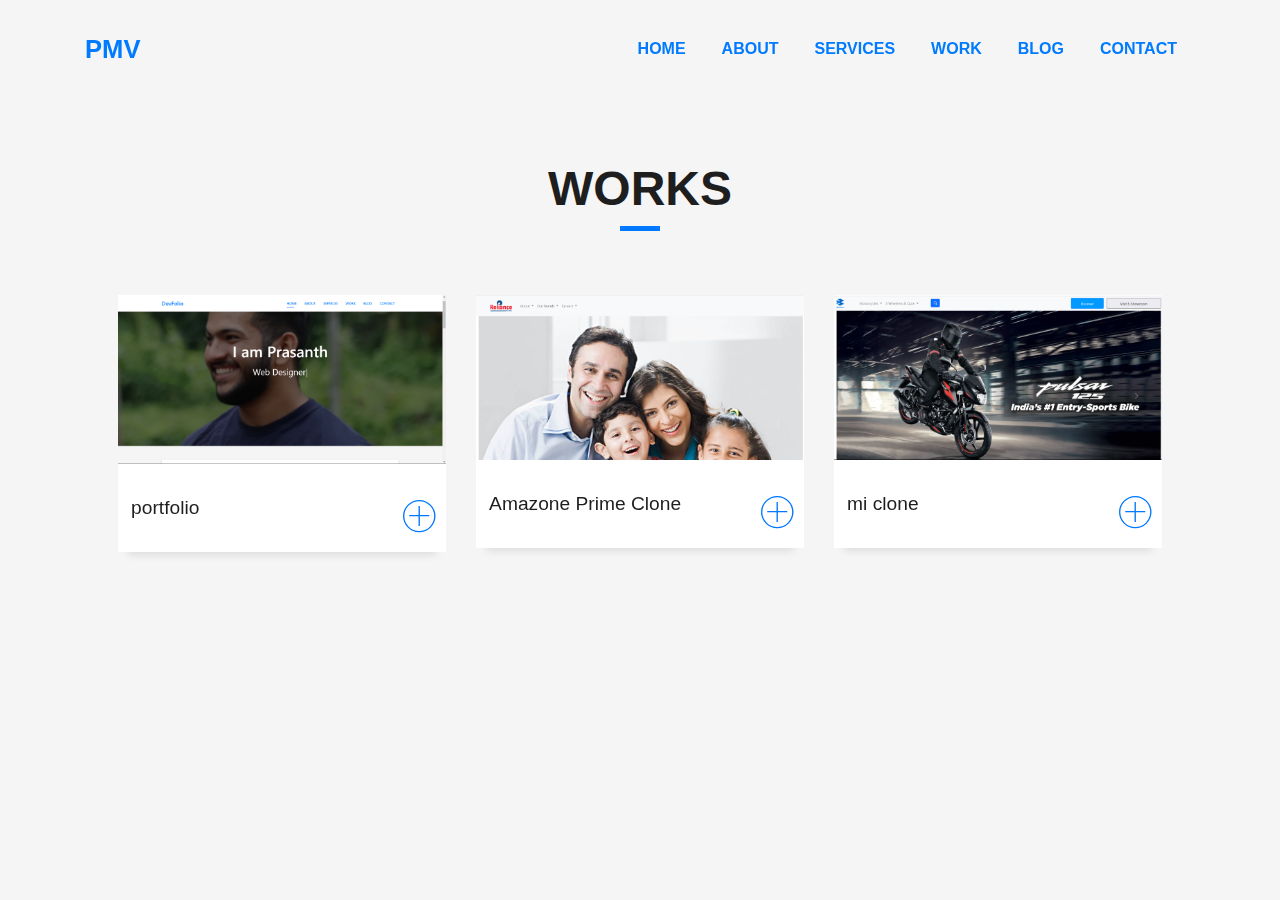
<file: work1.html>
<html lang="en">
<head>
    <meta charset="UTF-8">
    <meta name="viewport" content="width=device-width, initial-scale=1.0">
    <title>Document</title>
    <link href="lib/bootstrap/css/bootstrap.min.css" rel="stylesheet">
  
    <!-- Libraries CSS Files -->
    <link href="lib/font-awesome/css/font-awesome.min.css" rel="stylesheet">
    <link href="lib/animate/animate.min.css" rel="stylesheet">
    <link href="lib/ionicons/css/ionicons.min.css" rel="stylesheet">
    <link href="lib/owlcarousel/assets/owl.carousel.min.css" rel="stylesheet">
    <link href="lib/lightbox/css/lightbox.min.css" rel="stylesheet">
  
    <!-- Main Stylesheet File -->
    <link href="css/style.css" rel="stylesheet">
</head>
<body>
    <nav class="navbar navbar-b navbar-trans navbar-expand-md fixed-top" id="mainNav">
        <div class="container">
            <a class="navbar-brand js-scroll text-primary" href="index.html">PMV</a>
          <button class="navbar-toggler collapsed " type="button" data-toggle="collapse" data-target="#navbarDefault"
            aria-controls="navbarDefault" aria-expanded="false" aria-label="Toggle navigation">
            <span></span>
            <span></span>
            <span></span>
          </button>
          <div class="navbar-collapse collapse justify-content-end" id="navbarDefault">
            <ul class="navbar-nav">
              <li class="nav-item">
                <a class="nav-link js-scroll active text-primary" href="index.html">Home</a>
              </li>
              <li class="nav-item">
                <a class="nav-link js-scroll text-primary" href="about.html">About</a>
              </li>
              <li class="nav-item">
                <a class="nav-link js-scroll text-primary" href="service.html">Services</a>
              </li>
              <li class="nav-item">
                <a class="nav-link js-scroll text-primary" href="work.html/">Work</a>
              </li>
              <li class="nav-item">
                <a class="nav-link js-scroll text-primary" href="blog.html">Blog</a>
              </li>
              <li class="nav-item">
                <a class="nav-link js-scroll text-primary" href="contact.html">Contact</a>
              </li>
            </ul>
          </div>
        </div>
      </nav>

      <section id="work" class="portfolio-mf sect-pt4 route">
        <div class="container p-5 mt-5">
          <div class="row">
            <div class="col-sm-12">
              <div class="title-box text-center">
                <h3 class="title-a">
                  Works
                </h3>
                <div class="line-mf"></div>
              </div>
            </div>
          </div>
          <div class="row">
            <div class="col-md-4">
              <div class="work-box">
                
                  <div class="work-img">
                    <img src="im1.png" alt="" class="img-fluid">
                  </div>
                  <div class="work-content">
                    <div class="row">
                      <div class="col-sm-8">
                        <h2 class="w-title">portfolio</h2>
                        <div class="w-more">
                         
                        </div>
                      </div>
                      <div class="col-sm-4">
                        <div class="w-like">
                          <span class="ion-ios-plus-outline"></span>
                        </div>
                      </div>
                    </div>
                  </div>
                </a>
              </div>
            </div>
            <div class="col-md-4">
              <div class="work-box">
                
                  <div class="work-img">
                    <img src="Screenshot (51).png" alt="" class="img-fluid">
                  </div>
                  <div class="work-content">
                    <div class="row">
                      <div class="col-sm-8">
                        <h2 class="w-title">Amazone Prime Clone</h2>
                        <div class="w-more">
                        
                        </div>
                      </div>
                      <div class="col-sm-4">
                        <div class="w-like">
                          <span class="ion-ios-plus-outline"></span>
                        </div>
                      </div>
                    </div>
                  </div>
                </a>
              </div>
            </div>
            <div class="col-md-4">
              <div class="work-box">
                
                  <div class="work-img">
                    <img src="Screenshot (52).png" alt="" class="img-fluid">
                  </div>
                  <div class="work-content">
                    <div class="row">
                      <div class="col-sm-8">
                        <h2 class="w-title">mi clone</h2>
                        <div class="w-more">
                         
                        </div>
                      </div>
                      <div class="col-sm-4">
                        <div class="w-like">
                          <span class="ion-ios-plus-outline"></span>
                        </div>
                      </div>
                    </div>
                  </div>
                </a>
              </div>
            </div>  
          </div>
      </section>

<script src="lib/jquery/jquery.min.js"></script>
<script src="lib/jquery/jquery-migrate.min.js"></script>
<script src="lib/popper/popper.min.js"></script>
<script src="lib/bootstrap/js/bootstrap.min.js"></script>
<script src="lib/easing/easing.min.js"></script>
<script src="lib/counterup/jquery.waypoints.min.js"></script>
<script src="lib/counterup/jquery.counterup.js"></script>
<script src="lib/owlcarousel/owl.carousel.min.js"></script>
<script src="lib/lightbox/js/lightbox.min.js"></script>
<script src="lib/typed/typed.min.js"></script>
<script src="js/main.js"></script>
</body>
</html>
</file>
<file: css/style.css>
/*
  Theme Name: DevFolio
  Theme URL: https://bootstrapmade.com/devfolio-bootstrap-portfolio-html-template/
  Author: BootstrapMade.com
  License: https://bootstrapmade.com/license/
*/

/*======================================
//--//-->   STYLES GENERALES
======================================*/

body {
  background-color: #f5f5f5;
  color: #4e4e4e;
}

h1,
h2,
h3,
h4,
h5,
h6 {
  color: #1e1e1e;
}

a {
  color: #1e1e1e;
  transition: all 0.5s ease-in-out;
}

a:hover {
  color: #0078ff;
  text-decoration: none;
  transition: all 0.5s ease-in-out;
}

.p-r {
  position: relative;
}

.color-a {
  color: #0078ff;
}

.color-d {
  color: #f5f5f5;
}

.color-text-a {
  color: #4e4e4e;
}

.box-shadow,
.paralax-mf,
.service-box,
.work-box,
.card-blog {
  box-shadow: 0 13px 8px -10px rgba(0, 0, 0, 0.1);
}

.box-shadow-a,
.button:hover {
  box-shadow: 0 0 0 4px #cde1f8;
}

.display-5 {
  font-size: 2.5rem;
  font-weight: 300;
  line-height: 1.1;
}

.display-6 {
  font-size: 2rem;
  font-weight: 300;
  line-height: 1.1;
}

.avatar {
  width: 32px;
  height: 32px;
  margin-right: 4px;
  overflow: hidden;
}

.bg-image {
  background-repeat: no-repeat;
  background-attachment: fixed;
  background-size: cover;
  background-position: center center;
}

.overlay-mf {
  background-color: #0078ff;
}

.overlay-mf {
  position: absolute;
  top: 0;
  left: 0px;
  padding: 0;
  height: 100%;
  width: 100%;
  opacity: .7;
}

.paralax-mf {
  position: relative;
  padding: 8rem 0;
}

.display-table {
  width: 100%;
  height: 100%;
  display: table;
}

.table-cell {
  display: table-cell;
  vertical-align: middle;
}

/*--/ Sections /--*/

.sect-4 {
  padding: 4rem 0;
}

.sect-pt4 {
  padding-top: 4rem;
}

.sect-mt4 {
  margin-top: 4rem;
}

/*--/ Title s /--*/

.title-s {
  font-weight: 600;
  color: #1e1e1e;
  font-size: 1.1rem;
}

/*--/ Title A /--*/

.title-box {
  margin-bottom: 4rem;
}

.title-a {
  font-size: 3rem;
  font-weight: bold;
  text-transform: uppercase;
}

.subtitle-a {
  color: #4e4e4e;
}

.line-mf {
  width: 40px;
  height: 5px;
  background-color: #0078ff;
  margin: 0 auto;
}

/*--/ Title Left /--*/

.title-box-2 {
  margin-bottom: 3rem;
}

.title-left {
  font-size: 2rem;
  position: relative;
}

.title-left:before {
  content: '';
  position: absolute;
  height: 3px;
  background-color: #0078ff;
  width: 100px;
  bottom: -12px;
}

/*------/ Box /------*/

.box-pl2 {
  padding-left: 2rem;
}

.box-shadow-full {
  padding: 3rem 1.25rem;
  position: relative;
  background-color: #fff;
  margin-bottom: 3rem;
  z-index: 2;
  box-shadow: 0 1px 1px 0 rgba(0, 0, 0, 0.06), 0 2px 5px 0 rgba(0, 0, 0, 0.2);
}

/*------/ Socials /------*/

.socials {
  padding: 1.5rem 0;
}

.socials ul li {
  display: inline-block;
}

.socials .ico-circle {
  height: 40px;
  width: 40px;
  font-size: 1.7rem;
  border-radius: 50%;
  line-height: 1.4;
  margin: 0 15px 0 0;
  box-shadow: 0 0 0 3px #0078ff;
  transition: all 500ms ease;
}

.socials .ico-circle:hover {
  background-color: #0078ff;
  color: #fff;
  box-shadow: 0 0 0 3px #cde1f8;
  transition: all 500ms ease;
}

/*------/ Ul resect /------*/

.ul-resect,
.socials ul,
.list-ico,
.blog-wrapper .post-meta ul,
.box-comments .list-comments,
.widget-sidebar .list-sidebar,
.widget-tags ul {
  list-style: none;
  padding-left: 0;
  margin-bottom: 0;
}

.list-ico {
  line-height: 2;
}

.list-ico span {
  color: #0078ff;
  margin-right: 10px;
}

/*------/ Ico Circle /------*/

.ico-circle {
  height: 100px;
  width: 100px;
  font-size: 2rem;
  border-radius: 50%;
  line-height: 1.55;
  margin: 0 auto;
  text-align: center;
  box-shadow: 0 0 0 10px #0078ff;
  display: block;
}

/*------/ Owl Carousel /------*/

.owl-theme .owl-dots {
  text-align: center;
  margin-top: 18px;
}

.owl-theme .owl-dots .owl-dot {
  display: inline-block;
}

.owl-theme .owl-dots .owl-dot span {
  width: 18px;
  height: 7px;
  margin: 5px 5px;
  background: #cde1f8;
  border: 0px solid #cde1f8;
  display: block;
  transition: all 0.6s ease-in-out;
  cursor: pointer;
}

.owl-theme .owl-dots .owl-dot:hover span {
  background-color: #cde1f8;
}

.owl-theme .owl-dots .owl-dot.active span {
  background-color: #1B1B1B;
  width: 25px;
}

/*--/ Scrolltop s /--*/

.scrolltop-mf {
  position: relative;
  display: none;
}

.scrolltop-mf span {
  z-index: 999;
  position: fixed;
  width: 42px;
  height: 42px;
  background-color: #0078ff;
  opacity: .7;
  font-size: 1.6rem;
  line-height: 1.5;
  text-align: center;
  color: #fff;
  top: auto;
  left: auto;
  right: 30px;
  bottom: 50px;
  cursor: pointer;
  border-radius: 50%;
}

/* Back to top button */

.back-to-top {
  position: fixed;
  display: none;
  background: #0078ff;
  color: #fff;
  width: 44px;
  height: 44px;
  text-align: center;
  line-height: 1;
  font-size: 16px;
  border-radius: 50%;
  right: 15px;
  bottom: 15px;
  transition: background 0.5s;
  z-index: 11;
}

.back-to-top i {
  padding-top: 12px;
  color: #fff;
}

/* Prelaoder */

#preloader {
  position: fixed;
  top: 0;
  left: 0;
  right: 0;
  bottom: 0;
  z-index: 9999;
  overflow: hidden;
  background: #fff;
}

#preloader:before {
  content: "";
  position: fixed;
  top: calc(50% - 30px);
  left: calc(50% - 30px);
  border: 6px solid #f2f2f2;
  border-top: 6px solid #0078ff;
  border-radius: 50%;
  width: 60px;
  height: 60px;
  -webkit-animation: animate-preloader 1s linear infinite;
  animation: animate-preloader 1s linear infinite;
}

@-webkit-keyframes animate-preloader {
  0% {
    -webkit-transform: rotate(0deg);
    transform: rotate(0deg);
  }

  100% {
    -webkit-transform: rotate(360deg);
    transform: rotate(360deg);
  }
}

@keyframes animate-preloader {
  0% {
    -webkit-transform: rotate(0deg);
    transform: rotate(0deg);
  }

  100% {
    -webkit-transform: rotate(360deg);
    transform: rotate(360deg);
  }
}

/*======================================
//--//-->   NAVBAR
======================================*/

.navbar-b {
  transition: all .5s ease-in-out;
  background-color: transparent;
  padding-top: 1.563rem;
  padding-bottom: 1.563rem;
}

.navbar-b.navbar-reduce {
  box-shadow: 0px 6px 9px 0px rgba(0, 0, 0, 0.06);
}

.navbar-b.navbar-trans .nav-item,
.navbar-b.navbar-reduce .nav-item {
  position: relative;
  padding-right: 10px;
  padding-left: 0;
}

.navbar-b.navbar-trans .nav-link,
.navbar-b.navbar-reduce .nav-link {
  color: #fff;
  text-transform: uppercase;
  font-weight: 600;
}

.navbar-b.navbar-trans .nav-link:before,
.navbar-b.navbar-reduce .nav-link:before {
  content: '';
  position: absolute;
  margin-left: 0px;
  width: 0%;
  bottom: 0;
  left: 0;
  height: 2px;
  transition: all 500ms ease;
}

.navbar-b.navbar-trans .nav-link:hover,
.navbar-b.navbar-reduce .nav-link:hover {
  color: #1B1B1B;
}

.navbar-b.navbar-trans .nav-link:hover:before,
.navbar-b.navbar-reduce .nav-link:hover:before {
  width: 35px;
}

.navbar-b.navbar-trans .show > .nav-link:before,
.navbar-b.navbar-trans .active > .nav-link:before,
.navbar-b.navbar-trans .nav-link.show:before,
.navbar-b.navbar-trans .nav-link.active:before,
.navbar-b.navbar-reduce .show > .nav-link:before,
.navbar-b.navbar-reduce .active > .nav-link:before,
.navbar-b.navbar-reduce .nav-link.show:before,
.navbar-b.navbar-reduce .nav-link.active:before {
  width: 35px;
}

.navbar-b.navbar-trans .nav-link:before {
  background-color: #fff;
}

.navbar-b.navbar-trans .nav-link:hover {
  color: #fff;
}

.navbar-b.navbar-trans .show > .nav-link,
.navbar-b.navbar-trans .active > .nav-link,
.navbar-b.navbar-trans .nav-link.show,
.navbar-b.navbar-trans .nav-link.active {
  color: #fff;
}

.navbar-b.navbar-reduce {
  transition: all .5s ease-in-out;
  background-color: #fff;
  padding-top: 15px;
  padding-bottom: 15px;
}

.navbar-b.navbar-reduce .nav-link {
  color: #0078ff;
}

.navbar-b.navbar-reduce .nav-link:before {
  background-color: #0078ff;
}

.navbar-b.navbar-reduce .nav-link:hover {
  color: #0078ff;
}

.navbar-b.navbar-reduce .show > .nav-link,
.navbar-b.navbar-reduce .active > .nav-link,
.navbar-b.navbar-reduce .nav-link.show,
.navbar-b.navbar-reduce .nav-link.active {
  color: #0078ff;
}

.navbar-b.navbar-reduce .navbar-brand {
  color: #0078ff;
}

.navbar-b.navbar-reduce .navbar-toggler span {
  background-color: #1B1B1B;
}

.navbar-b .navbar-brand {
  color: #fff;
  font-size: 1.6rem;
  font-weight: 600;
}

.navbar-b .navbar-nav .dropdown-item.show .dropdown-menu,
.navbar-b .dropdown.show .dropdown-menu,
.navbar-b .dropdown-btn.show .dropdown-menu {
  -webkit-transform: translate3d(0px, 0px, 0px);
  transform: translate3d(0px, 0px, 0px);
  visibility: visible !important;
}

.navbar-b .dropdown-menu {
  margin: 1.12rem 0 0;
  border-radius: 0;
}

.navbar-b .dropdown-menu .dropdown-item {
  padding: .7rem 1.7rem;
  transition: all 500ms ease;
}

.navbar-b .dropdown-menu .dropdown-item:hover {
  background-color: #0078ff;
  color: #fff;
  transition: all 500ms ease;
}

.navbar-b .dropdown-menu .dropdown-item.active {
  background-color: #0078ff;
}

/*--/ Hamburger Navbar /--*/

.navbar-toggler {
  position: relative;
}

.navbar-toggler:focus,
.navbar-toggler:active {
  outline: 0;
}

.navbar-toggler span {
  display: block;
  background-color: black;
  height: 3px;
  width: 25px;
  margin-top: 4px;
  margin-bottom: 4px;
  -webkit-transform: rotate(0deg);
  transform: rotate(0deg);
  left: 0;
  opacity: 1;
}

.navbar-toggler span:nth-child(1),
.navbar-toggler span:nth-child(3) {
  transition: -webkit-transform .35s ease-in-out;
  transition: transform .35s ease-in-out;
  transition: transform .35s ease-in-out, -webkit-transform .35s ease-in-out;
}

.navbar-toggler:not(.collapsed) span:nth-child(1) {
  position: absolute;
  left: 12px;
  top: 10px;
  -webkit-transform: rotate(135deg);
  transform: rotate(135deg);
  opacity: 0.9;
}

.navbar-toggler:not(.collapsed) span:nth-child(2) {
  height: 12px;
  visibility: hidden;
  background-color: transparent;
}

.navbar-toggler:not(.collapsed) span:nth-child(3) {
  position: absolute;
  left: 12px;
  top: 10px;
  -webkit-transform: rotate(-135deg);
  transform: rotate(-135deg);
  opacity: 0.9;
}

/*======================================
//--//-->   INTRO
======================================*/

.intro {
  height: 100vh;
  position: relative;
  color: #fff;
}

.intro .intro-content {
  text-align: center;
  position: absolute;
}

.intro .overlay-itro {
  background-color: rgba(0, 0, 0, 0.6);
  position: absolute;
  top: 0;
  left: 0px;
  padding: 0;
  height: 100%;
  width: 100%;
  opacity: .9;
}

.intro .intro-title {
  color: #fff;
  font-weight: 600;
  font-size: 3rem;
}

.intro .intro-subtitle {
  font-size: 1.5rem;
  font-weight: 300;
}

.intro .text-slider-items {
  display: none;
}

.intro-single {
  height: 350px;
}

.intro-single .intro-content {
  margin-top: 30px;
}

.intro-single .intro-title {
  text-transform: uppercase;
  font-size: 3rem;
}

.intro-single .breadcrumb {
  background-color: transparent;
  color: #0078ff;
}

.intro-single .breadcrumb .breadcrumb-item:before {
  color: #cde1f8;
}

.intro-single .breadcrumb .breadcrumb-item.active {
  color: #cde1f8;
}

.intro-single .breadcrumb a {
  color: #fff;
}

/*======================================
//--//-->   ABOUT
======================================*/

.about-mf .box-shadow-full {
  padding-top: 4rem;
  padding-bottom: 4rem;
}

.about-mf .about-img {
  margin-bottom: 2rem;
}

.about-mf .about-img img {
  margin-left: 10px;
}

.skill-mf span {
  color: #4e4e4e;
}

.skill-mf .progress {
  background-color: #cde1f8;
  margin: .5rem 0 1.2rem 0;
  border-radius: 0;
  height: .7rem;
}

.skill-mf .progress .progress-bar {
  height: .7rem;
  background-color: #0078ff;
}

/*======================================
//--//-->   SERVICES
======================================*/

.service-box {
  background-color: #fff;
  padding: 2.5rem 1.3rem;
  border-radius: 1rem;
  margin-bottom: 3rem;
}

.service-box:hover .ico-circle {
  transition: all 500ms ease;
  color: #fff;
  background-color: #0078ff;
  box-shadow: 0 0 0 10px #cde1f8;
}

.service-box .service-ico {
  margin-bottom: 1rem;
  color: #1e1e1e;
}

.service-box .ico-circle {
  transition: all 500ms ease;
  font-size: 4rem;
}

.service-box .s-title {
  font-size: 1.4rem;
  text-transform: uppercase;
  text-align: center;
  padding: .4rem 0;
}

.service-box .s-description {
  color: #4e4e4e;
}

/*======================================
//--//-->   COUNTER
======================================*/

.counter-box {
  color: #fff;
  text-align: center;
}

.counter-ico {
  margin-bottom: 1rem;
}

.counter-ico .ico-circle {
  height: 60px;
  width: 60px;
  line-height: 1.8;
  box-shadow: 0 0 0 10px #cde1f8;
}

.counter-num .counter {
  font-size: 2rem;
  margin-bottom: 0;
}

/*======================================
//--//-->   PORTFOLIO
======================================*/

.work-box {
  margin-bottom: 3rem;
  -webkit-backface-visibility: hidden;
  backface-visibility: hidden;
  background-color: #fff;
}

.work-box:hover img {
  -webkit-transform: scale(1.3);
  transform: scale(1.3);
}

.work-img {
  display: block;
  overflow: hidden;
}

.work-img img {
  transition: all 1s;
}

.work-content {
  padding: 2rem 3% 1rem 4%;
}

.work-content .w-more {
  color: #4e4e4e;
  font-size: .8rem;
}

.work-content .w-more .w-ctegory {
  color: #0078ff;
}

.work-content .w-like {
  font-size: 2.5rem;
  color: #0078ff;
  float: right;
}

.work-content .w-like a {
  color: #0078ff;
}

.work-content .w-like .num-like {
  font-size: .7rem;
}

.w-title {
  font-size: 1.2rem;
}

/*======================================
//--//-->   TESTIMONIALS
======================================*/

.testimonials .owl-carousel .owl-item img {
  width: auto;
}

.testimonial-box {
  color: #fff;
  text-align: center;
}

.testimonial-box .author-test {
  margin-top: 1rem;
}

.testimonial-box .author-test img {
  margin: 0 auto;
}

.testimonial-box .author {
  color: #fff;
  text-transform: uppercase;
  font-weight: 600;
  margin: 1rem 0;
  display: block;
  font-size: 1.4rem;
}

.testimonial-box .comit {
  font-size: 2rem;
  color: #0078ff;
  background-color: #fff;
  width: 52px;
  height: 52px;
  display: block;
  margin: 0 auto;
  border-radius: 50%;
  line-height: 1.6;
}

/*======================================
//--//-->   BLOG
======================================*/

.card-blog .card-body {
  position: relative;
}

.card-blog .card-category-box {
  position: absolute;
  text-align: center;
  top: -16px;
  left: 15px;
  right: 15px;
  line-height: 25px;
  overflow: hidden;
}

.card-blog .card-category {
  display: inline-block;
  color: #fff;
  padding: 0 15px 5px;
  overflow: hidden;
  background-color: #0078ff;
  border-radius: 4px;
}

.card-blog .card-category .category {
  color: #fff;
  display: inline-block;
  text-transform: uppercase;
  font-size: .7rem;
  letter-spacing: .1px;
  margin-bottom: 0;
}

.card-blog .card-title {
  font-size: 1.3rem;
  margin-top: .6rem;
}

.card-blog .card-description {
  color: #4e4e4e;
}

.card-blog .post-author {
  display: inline-block;
}

.card-blog .post-date {
  color: #4e4e4e;
  display: inline-block;
  float: right;
}

/*======================================
//--//-->   BLOG-SINGLE
======================================*/

.post-box,
.form-comments,
.box-comments,
.widget-sidebar {
  padding: 2rem;
  background-color: #fff;
  margin-bottom: 3rem;
}

.blog-wrapper .article-title {
  font-size: 1.5rem;
}

.blog-wrapper .post-meta {
  margin: 1rem 0;
}

.blog-wrapper .post-meta ul {
  border-left: 4px solid #0078ff;
  margin-top: 1rem;
}

.blog-wrapper .post-meta ul li {
  display: inline-block;
  margin-left: 15px;
}

.blog-wrapper .post-meta ul a {
  color: #0078ff;
}

.blog-wrapper .post-meta ul span {
  color: #1e1e1e;
}

.blog-wrapper .blockquote {
  border-left: 4px solid #0078ff;
  padding: 18px;
  font-style: italic;
}

/*------/ Comments /------*/

.box-comments .list-comments li {
  padding-bottom: 40px;
}

.box-comments .list-comments .comment-avatar {
  display: table-cell;
  vertical-align: top;
}

.box-comments .list-comments .comment-avatar img {
  width: 80px;
  height: 80px;
}

.box-comments .list-comments .comment-author {
  font-size: 1.3rem;
}

.box-comments .list-comments .comment-details {
  display: table-cell;
  vertical-align: top;
  padding-left: 25px;
}

.box-comments .list-comments a {
  color: #0078ff;
}

.box-comments .list-comments span {
  color: #1e1e1e;
  font-style: italic;
}

.box-comments .comment-children {
  margin-left: 40px;
}

/*------/ Sidebar /------*/

.widget-sidebar .sidebar-title {
  font-size: 1.6rem;
  font-weight: 600;
  border-left: 5px solid #0078ff;
  padding-left: 15px;
  text-transform: uppercase;
  margin-bottom: 1.5rem;
}

.widget-sidebar .list-sidebar li {
  position: relative;
  padding: 6px 0 6px 24px;
}

.widget-sidebar .list-sidebar li:before {
  position: absolute;
  content: "";
  width: 10px;
  height: 1px;
  left: 0;
  background-color: #0078ff;
  top: 20px;
}

.sidebar-search input {
  background-color: #fff;
  border-radius: 0;
  transition: all 0.5s ease-in-out;
}

.sidebar-search .btn-search {
  background-color: #0078ff;
  border-color: #0078ff;
  border-radius: 0;
  padding-left: 20px;
  padding-right: 20px;
}

.widget-tags ul li {
  display: inline-block;
  background-color: #0078ff;
  padding: .2rem .6rem;
  margin-bottom: .5rem;
  border-radius: 15px;
}

.widget-tags ul li a {
  color: #fff;
}

/*======================================
//--//-->   CONTACT
======================================*/

.footer-paralax {
  padding: 4rem 0 0 0;
}

.contact-mf {
  margin-top: 4rem;
}

/*======================================
//--//-->   FOOTER
======================================*/

footer {
  text-align: center;
  color: #fff;
  padding-bottom: 4rem;
}

footer .copyright {
  margin-bottom: .3rem;
}

footer .credits {
  margin-bottom: 0;
}

footer .credits a {
  color: #fff;
}

/*======================================
//--//-->   CONtaCT FORM
======================================*/

#sendmessage {
  color: #0078ff;
  border: 1px solid #0078ff;
  display: none;
  text-align: center;
  padding: 15px;
  font-weight: 600;
  margin-bottom: 15px;
}

#errormessage {
  color: red;
  display: none;
  border: 1px solid red;
  text-align: center;
  padding: 15px;
  font-weight: 600;
  margin-bottom: 15px;
}

#sendmessage.show,
#errormessage.show,
.show {
  display: block;
}

.validation {
  color: red;
  display: none;
  margin: 0 0 20px;
  font-weight: 400;
  font-size: 13px;
}

/*======================================
//--//-->   BUTTON
======================================*/

.button {
  display: inline-block;
  padding: .3rem .6rem;
  text-align: center;
  vertical-align: middle;
  -webkit-user-select: none;
  -moz-user-select: none;
  -ms-user-select: none;
  user-select: none;
  font-size: 1rem;
  border-radius: .3rem;
  border: 1px solid transparent;
  transition: all 500ms ease;
  cursor: pointer;
}

.button:focus {
  outline: 0;
}

.button:hover {
  background-color: #0062d3;
  color: #fff;
  transition: all 500ms ease;
}

.button-a {
  background-color: #0078ff;
  color: #fff;
  border-color: #cde1f8;
}

.button-big {
  padding: .9rem 2.3rem;
  font-size: 1.2rem;
}

.button-rouded {
  border-radius: 5rem;
}

.btn-lg {
  padding: .5rem 1rem;
  font-size: 1.25rem;
  line-height: 1.5;
  border-radius: .3rem;
}

@media (min-width: 577px) {
  .counter-box {
    margin-bottom: 1.8rem;
  }
}

@media (min-width: 767px) {
  .about-mf .box-pl2 {
    margin-top: 3rem;
    padding-left: 0rem;
  }

  .card-blog {
    margin-bottom: 3rem;
  }

  .contact-mf .box-pl2 {
    margin-top: 3rem;
    padding-left: 0rem;
  }
}

@media (min-width: 768px) {
  .box-shadow-full {
    padding: 3rem;
  }

  .navbar-b.navbar-trans .nav-item,
  .navbar-b.navbar-reduce .nav-item {
    padding-left: 10px;
  }

  .navbar-b.navbar-trans .nav-link:before,
  .navbar-b.navbar-reduce .nav-link:before {
    margin-left: 18px;
  }

  .intro .intro-title {
    font-size: 4.5rem;
  }

  .intro .intro-subtitle {
    font-size: 2.5rem;
  }

  .intro-single .intro-title {
    font-size: 3.5rem;
  }

  .testimonial-box .description {
    padding: 0 5rem;
  }

  .post-box,
  .form-comments,
  .box-comments,
  .widget-sidebar {
    padding: 3rem;
  }

  .blog-wrapper .article-title {
    font-size: 1.9rem;
  }

  .box-comments .list-comments .comment-author {
    font-size: 1.5rem;
  }
}

@media (min-width: 992px) {
  .testimonial-box .description {
    padding: 0 8rem;
  }
}

@media (min-width: 1200px) {
  .testimonial-box .description {
    padding: 0 13rem;
  }
}

@media (max-width: 1024px) {
  .bg-image {
    background-attachment: scroll;
  }
}

@media (max-width: 768px) {
  .back-to-top {
    bottom: 15px;
  }
}
</file>
